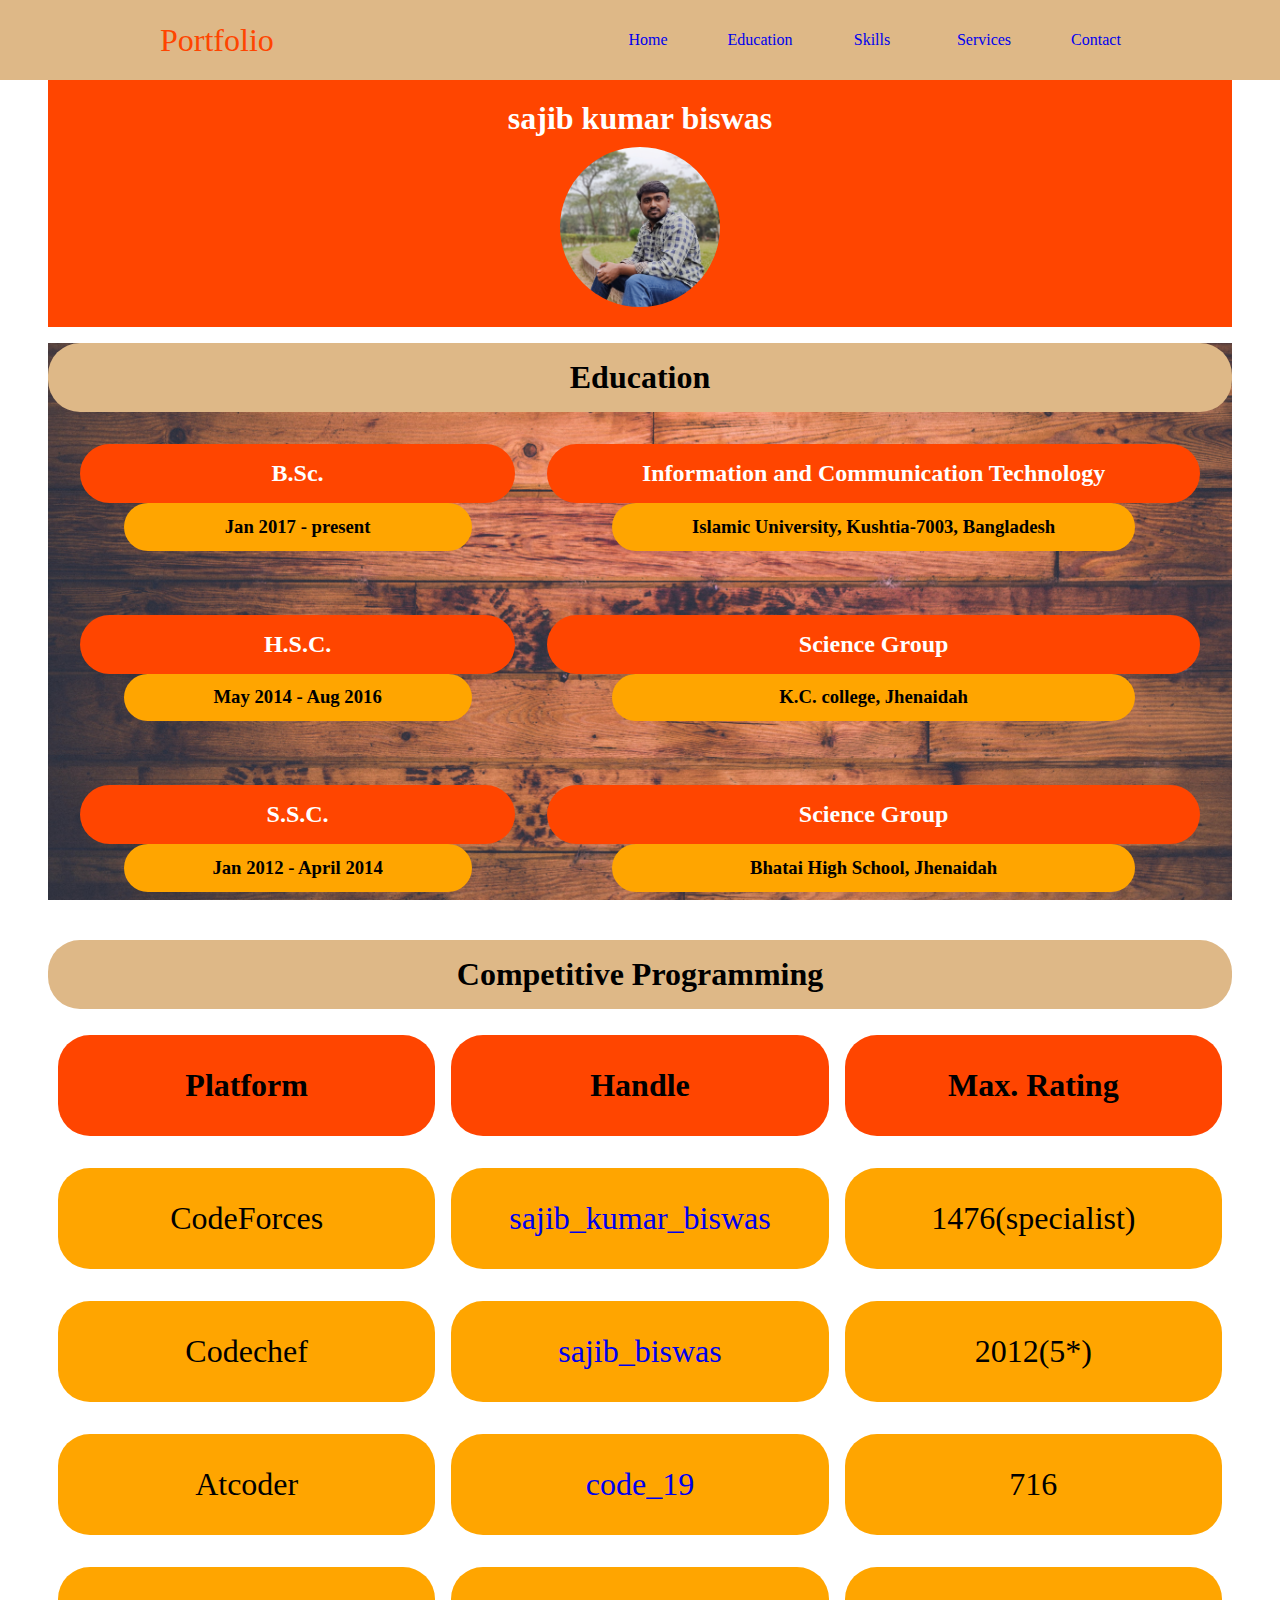
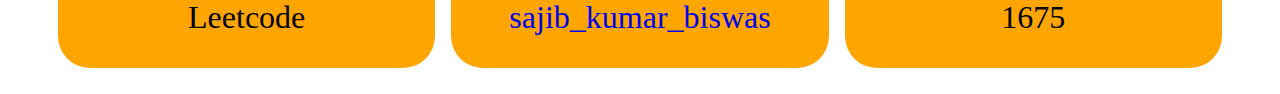
<file: assignment 10/index.html>
<!DOCTYPE html>
<html lang="en">

    <head>
        <meta charset="UTF-8">
        <meta http-equiv="X-UA-Compatible" content="IE=edge">
        <meta name="viewport" content="width=device-width, initial-scale=1.0">
        <link rel="stylesheet" href="style.css">
        <title>Portfolio</title>
    </head>

    <body>
        <nav>
            <div class="navbody">
                <a class="logo" href="#">Portfolio</a>
                <ul>
                    <li><a href="#home">Home</a></li>
                    <li><a href="#education">Education</a></li>
                    <li><a href="#skills">Skills</a></li>
                    <li><a href="#services">Services</a></li>
                    <li><a href="#contact">Contact</a></li>
                </ul>
            </div>
        </nav>
        <div class="container">
            <div class="imgaeContainer">
                <h1>sajib kumar biswas</h1>
                <img src="./images/sajib.jpg" alt="">
            </div>

            <div id="education">
                <h1>Education</h1>
                <div class="edu">
                    <div class="left">
                        <h2>
                            B.Sc.
                        </h2>
                        <h3>
                            Jan 2017 - present
                        </h3>
                    </div>
                    <div class="right">
                        <h2>Information and Communication Technology</h2>
                        <h3>Islamic University, Kushtia-7003, Bangladesh</h3>
                    </div>
                </div>
                 <div class="edu">
                    <div class="left">
                        <h2>
                            H.S.C.
                        </h2>
                        <h3>
                            May 2014 - Aug 2016
                        </h3>
                    </div>
                    <div class="right">
                        <h2>Science Group</h2>
                        <h3>K.C. college, Jhenaidah</h3>
                    </div>
                </div>
                 <div class="edu">
                    <div class="left">
                        <h2>
                            S.S.C.
                        </h2>
                        <h3>
                            Jan 2012 - April 2014
                        </h3>
                    </div>
                    <div class="right">
                        <h2>Science Group</h2>
                        <h3>Bhatai High School, Jhenaidah</h3>
                    </div>
                </div>
            </div>

            <div id="skills">
                <div class="expertise">
                    <h1>Competitive Programming</h1>
                    <table>
                        <tr>
                            <th>Platform</th>
                            <th>Handle</th>
                            <th>Max. Rating</th>
                        </tr>
                        <tr>
                            <td>CodeForces</td>
                            <td><a href="https://codeforces.com/profile/sajib_kumar_biswas" target="_blank">sajib_kumar_biswas</a></td>
                            <td>1476(specialist)</td>
                        </tr>
                        <tr>
                            <td>Codechef</td>
                            <td><a href="https://www.codechef.com/users/sajib_biswas" target="_blank">sajib_biswas</a></td>
                            <td>2012(5*)</td>
                        </tr>
                        <tr>
                            <td>Atcoder</td>
                            <td><a href="https://atcoder.jp/users/code_19" target="_blank">code_19</a></td>
                            <td>716</td>
                        </tr>
                        <tr>
                            <td>Leetcode</td>
                            <td><a href="https://leetcode.com/sajib_kumar_biswas/" target="_blank">sajib_kumar_biswas</a></td>
                            <td>1675</td>
                        </tr>
                    </table>
                </div>
            </div>
        </div>
        <div class="footer">

        </div>
    </body>

</html>
</file>
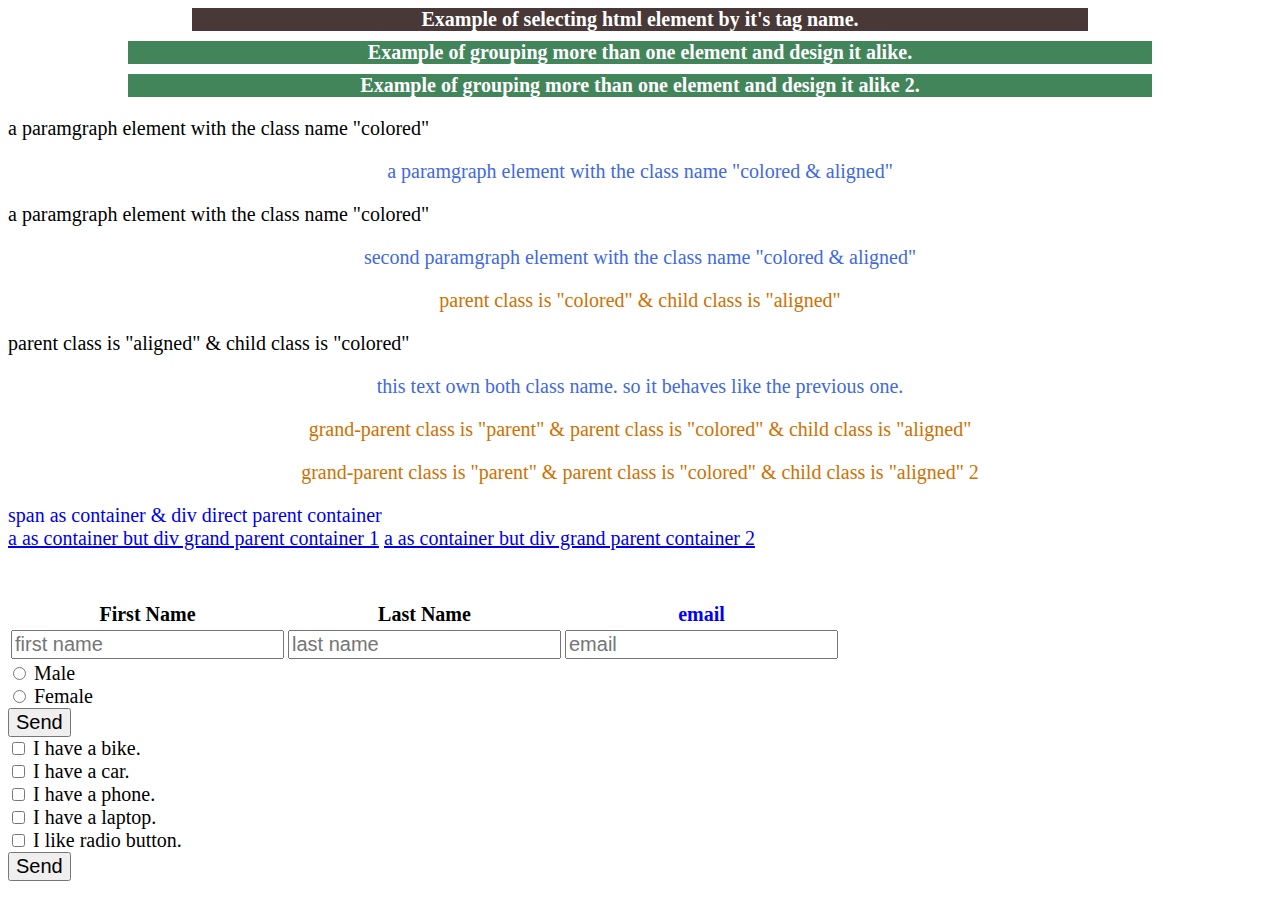
<file: assignment 4/index.html>
<!DOCTYPE html>
<html lang="en">
<head>
    <meta charset="UTF-8">
    <meta http-equiv="X-UA-Compatible" content="IE=edge">
    <meta name="viewport" content="width=device-width, initial-scale=1.0">
    <link rel="stylesheet" href="style.css">
    <title>CSS Selectors</title>
</head>
<body>
    <h1>Example of selecting html element by it's tag name.</h1>


    <h2 class="group1">Example of grouping more than one element and design it alike.</h2>
    <h3 id="group2">Example of grouping more than one element and design it alike 2.</h3>


    <p class="colored">a paramgraph element with the class name "colored"</p>
    <p class="colored aligned">a paramgraph element with the class name "colored & aligned"</p>
    <p class="colored">a paramgraph element with the class name "colored"</p>
    <p class="colored aligned">second paramgraph element with the class name "colored & aligned"</p>


    <div class="colored">
        <p class="aligned">parent class is "colored" & child class is "aligned"</p>
    </div>
    <div class="aligned">
        <p class="colored">parent class is "aligned" & child class is "colored"</p>
    </div>
    <div class="colored aligned">
        this text own both class name. so it behaves like the previous one.
    </div>
    <div class="parent">
        <div class="colored">
            <p class="aligned">grand-parent class is "parent" & parent class is "colored" & child class is "aligned"</p>
            <p class="aligned">grand-parent class is "parent" & parent class is "colored" & child class is "aligned" 2</p>
        </div>
    </div>


    <div>
        <a href="#">
            span as container & div direct parent container
        </a>
        <div>
            <span>
                <a href="#">a as container but div grand parent container 1</a>
            </span>
            <span>
                <a href="#">a as container but div grand parent container 2</a>
            </span>
        </div>
    </div>

    <table style="margin-top:50px;">
        <tr>
            <th>First Name</th>
            <th>Last Name</th>
            <th>email</th>
        </tr>
        <tr>
            <td>
                <input type="text" name="fname" placeholder="first name">
            </td>
            <td>
                <input type="text" name="lname" placeholder="last name">
            </td>
            <td>
                <input type="email" name="email" placeholder="email">
            </td>
        </tr>
    </table>

    <form>
        <input type="radio" name="gender" id="male" value="male">
        <label for="male">Male</label><br>
        <input type="radio" name="gender" id="female" value="female">
        <label for="female">Female</label><br>
        <input type="submit" value="Send">
    </form>

    <form>
        <input type="checkbox" name="bike" id="bike" value="true">
        <label for="bike">I have a bike.</label><br>
        <input type="checkbox" name="car" id="car" value="true">
        <label for="car">I have a car.</label><br>
        <input type="checkbox" name="phone" id="phone" value="true">
        <label for="phone">I have a phone.</label><br>
        <input type="checkbox" name="laptop" id="laptop" value="true">
        <label for="laptop">I have a laptop.</label><br>
        <input type="checkbox" name="nothing" id="nothing" value="true">
        <label for="nothing">I like radio button.</label><br>
        <input type="submit" value="Send">
    </form>
</body>
</html>
</file>
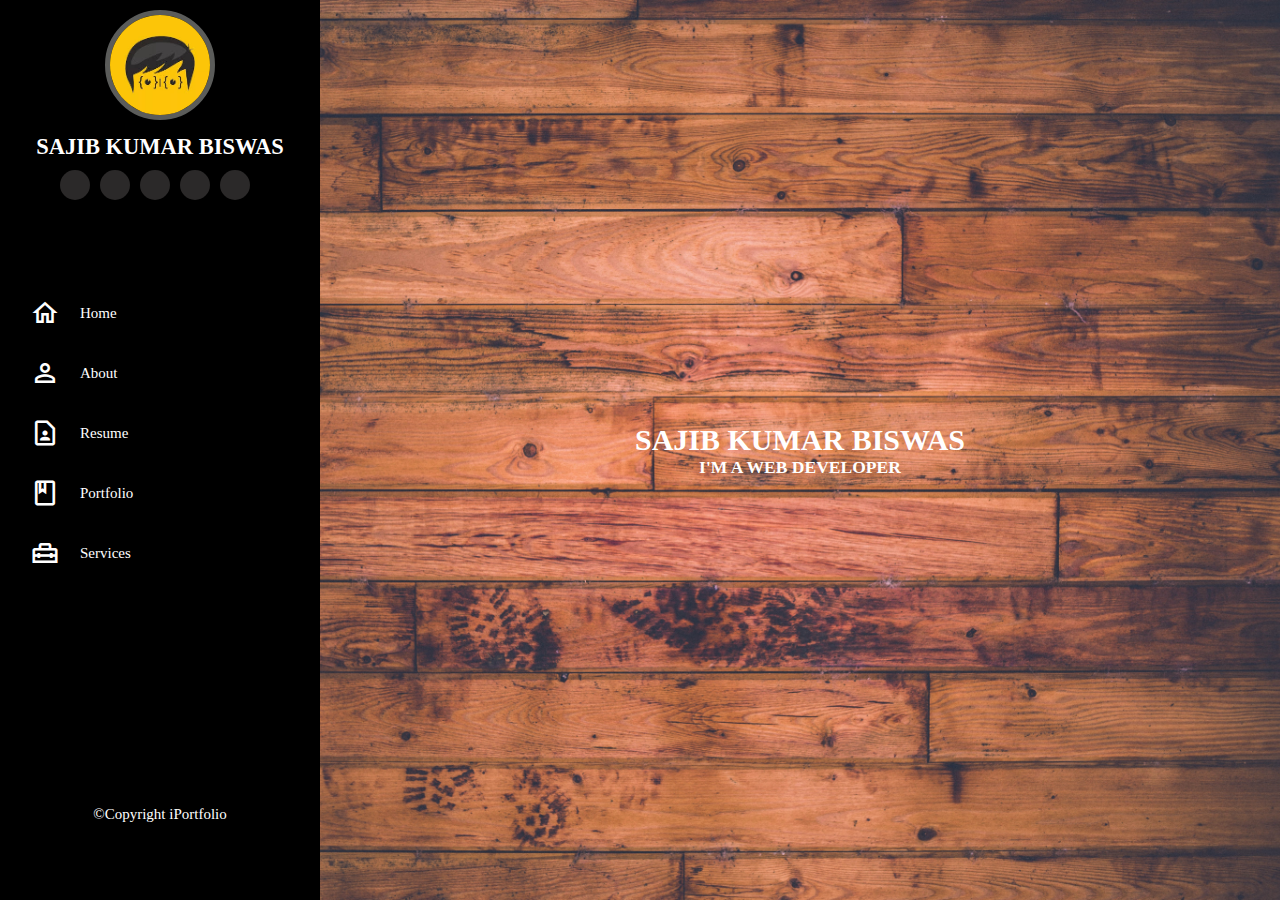
<file: assignment 9/index.html>
<!DOCTYPE html>
<html lang="en">
<head>
    <meta charset="UTF-8">
    <meta http-equiv="X-UA-Compatible" content="IE=edge">
    <meta name="viewport" content="width=device-width, initial-scale=1.0">
    <!-- font awesome cdn -->
    <link rel="stylesheet" href="https://cdnjs.cloudflare.com/ajax/libs/font-awesome/6.2.0/css/all.min.css" integrity="sha512-xh6O/CkQoPOWDdYTDqeRdPCVd1SpvCA9XXcUnZS2FmJNp1coAFzvtCN9BmamE+4aHK8yyUHUSCcJHgXloTyT2A==" crossorigin="anonymous" referrerpolicy="no-referrer" />
    <!-- google material icons -->
    <link href="https://fonts.googleapis.com/icon?family=Material+Icons+Outlined"
      rel="stylesheet">
    <link rel="stylesheet" href="style.css">
    <title>Portfolio Website</title>
</head>
<body>
    <div class="container">
        <div class="sidebar">
            <div class="sideTop">
                <a href="#main"><img src="./images/sajib.jpg" alt="" class="profileImg"></a>
                <h2>SAJIB KUMAR BISWAS</h2>
                <div class="socialContainer">
                    <i class="fa-brands fa-twitter"></i>
                    <i class="fa-brands fa-facebook"></i>
                    <i class="fa-brands fa-instagram"></i>
                    <i class="fa-brands fa-skype"></i>
                    <i class="fa-brands fa-linkedin-in"></i>
                </div>
            </div>
            <div class="sideMid">
                <a href="#home">
                    <span class="icon material-icons-outlined">home</span>
                    <span>Home</span>
                </a>
                <a href="#about">
                    <span class="icon material-icons-outlined">perm_identity</span>
                    <span>About</span>
                </a>
                <a href="#resume">
                    <span class="icon material-icons-outlined">contact_page</span>
                    <span>Resume</span>
                </a>
                <a href="#portfolio">
                    <span class="icon material-icons-outlined">book</span>
                    <span>Portfolio</span>
                </a>
                <a href="#services">
                    <span class="icon material-icons-outlined">  home_repair_service</span>
                    <span>Services</span>
                </a>
            </div>
            <div class="sideBottom">
                <p>&copy;Copyright iPortfolio</p>
            </div>
        </div>
        <div class="content">
            <div id="main">
                <h1>SAJIB KUMAR BISWAS</h1>
                <h3>I'M A WEB DEVELOPER</h3>
            </div>
            <div class="common" id="about">
                <h1>About</h1>
                <hr>
                <p>Lorem ipsum dolor sit amet consectetur adipisicing elit. Perferendis exercitationem voluptas architecto laborum dolor tempore aliquam fugiat eum, ut perspiciatis, veniam veritatis dolore quas saepe. Hic, aliquam repellat. Quas, veritatis?</p>
            </div>
            <div class="common" id="resume">
                <h1>Resume</h1>
                <hr>
                <p>Lorem ipsum dolor sit amet consectetur adipisicing elit. Perferendis exercitationem voluptas architecto laborum dolor tempore aliquam fugiat eum, ut perspiciatis, veniam veritatis dolore quas saepe. Hic, aliquam repellat. Quas, veritatis?</p>
            </div>
            <div class="common"  id="portfolio">
                <h1>Portfolio</h1>
                <hr>
                <p>Lorem ipsum dolor sit amet consectetur adipisicing elit. Perferendis exercitationem voluptas architecto laborum dolor tempore aliquam fugiat eum, ut perspiciatis, veniam veritatis dolore quas saepe. Hic, aliquam repellat. Quas, veritatis?</p>
            </div>
            <div class="common"  id="services">
                <h1>Services</h1>
                <hr>
                <p>Lorem ipsum dolor sit amet consectetur adipisicing elit. Perferendis exercitationem voluptas architecto laborum dolor tempore aliquam fugiat eum, ut perspiciatis, veniam veritatis dolore quas saepe. Hic, aliquam repellat. Quas, veritatis?</p>
                <div class="worksContainer">
                    <div class="work">
                        <img src="./images/hero_background3.jpg" alt="">
                        <div class="details">
                            <h2>service title</h2>
                            <p>Lorem ipsum dolor sit amet consectetur adipisicing elit. Mollitia debitis earum optio laudantium sint inventore.</p>
                        </div>
                    </div>
                    <div class="work">
                        <img src="./images/hero_background3.jpg" alt="">
                        <div class="details">
                            <h2>service title</h2>
                            <p>Lorem ipsum dolor sit amet consectetur adipisicing elit. Mollitia debitis earum optio laudantium sint inventore.</p>
                        </div>
                    </div>
                    <div class="work">
                        <img src="./images/hero_background3.jpg" alt="">
                        <div class="details">
                            <h2>service title</h2>
                            <p>Lorem ipsum dolor sit amet consectetur adipisicing elit. Mollitia debitis earum optio laudantium sint inventore.</p>
                        </div>
                    </div>
                    <div class="work">
                        <img src="./images/hero_background3.jpg" alt="">
                        <div class="details">
                            <h2>service title</h2>
                            <p>Lorem ipsum dolor sit amet consectetur adipisicing elit. Mollitia debitis earum optio laudantium sint inventore.</p>
                        </div>
                    </div>
                    <div class="work">
                        <img src="./images/hero_background3.jpg" alt="">
                        <div class="details">
                            <h2>service title</h2>
                            <p>Lorem ipsum dolor sit amet consectetur adipisicing elit. Mollitia debitis earum optio laudantium sint inventore.</p>
                        </div>
                    </div>
                    <div class="work">
                        <img src="./images/hero_background3.jpg" alt="">
                        <div class="details">
                            <h2>service title</h2>
                            <p>Lorem ipsum dolor sit amet consectetur adipisicing elit. Mollitia debitis earum optio laudantium sint inventore.</p>
                        </div>
                    </div>
                </div>
            </div>
        </div>
    </div>
</body>
</html>
</file>
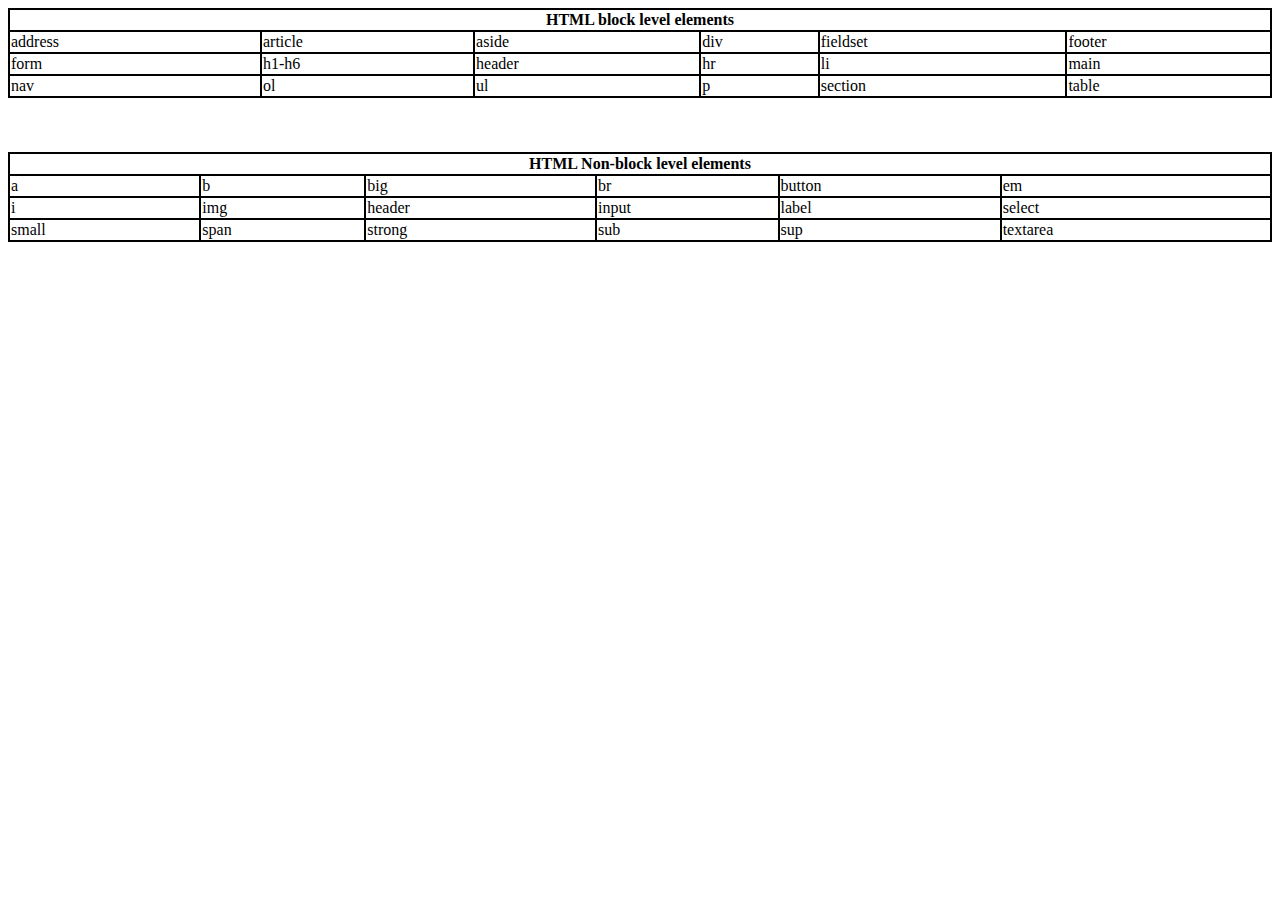
<file: assignment 2/block-Nonblock.html>
<!DOCTYPE html>
<html lang="en">
<head>
    <meta charset="UTF-8">
    <title>Block-Nonblock elements</title>
    <style>
        table,th,td{
            border: 2px solid black;
            border-collapse: collapse;
        }
    </style>
</head>
<body>
    <table width="100%">
        <tr>
            <th colspan="6">HTML block level elements</th>
        </tr>
        <tr>
            <td>address</td>
            <td>article</td>
            <td>aside</td>
            <td>div</td>
            <td>fieldset</td>
            <td>footer</td>
        </tr>
        <tr>
            <td>form</td>
            <td>h1-h6</td>
            <td>header</td>
            <td>hr</td>
            <td>li</td>
            <td>main</td>
        </tr>
        <tr>
            <td>nav</td>
            <td>ol</td>
            <td>ul</td>
            <td>p</td>
            <td>section</td>
            <td>table</td>
        </tr>

    </table>
    <br>
    <br>
    <br>
    <table width="100%">
        <tr>
            <th colspan="6">HTML Non-block level elements</th>
        </tr>
        <tr>
            <td>a</td>
            <td>b</td>
            <td>big</td>
            <td>br</td>
            <td>button</td>
            <td>em</td>
        </tr>
        <tr>
            <td>i</td>
            <td>img</td>
            <td>header</td>
            <td>input</td>
            <td>label</td>
            <td>select</td>
        </tr>
        <tr>
            <td>small</td>
            <td>span</td>
            <td>strong</td>
            <td>sub</td>
            <td>sup</td>
            <td>textarea</td>
        </tr>
    </table>
</body>
</html>
</file>
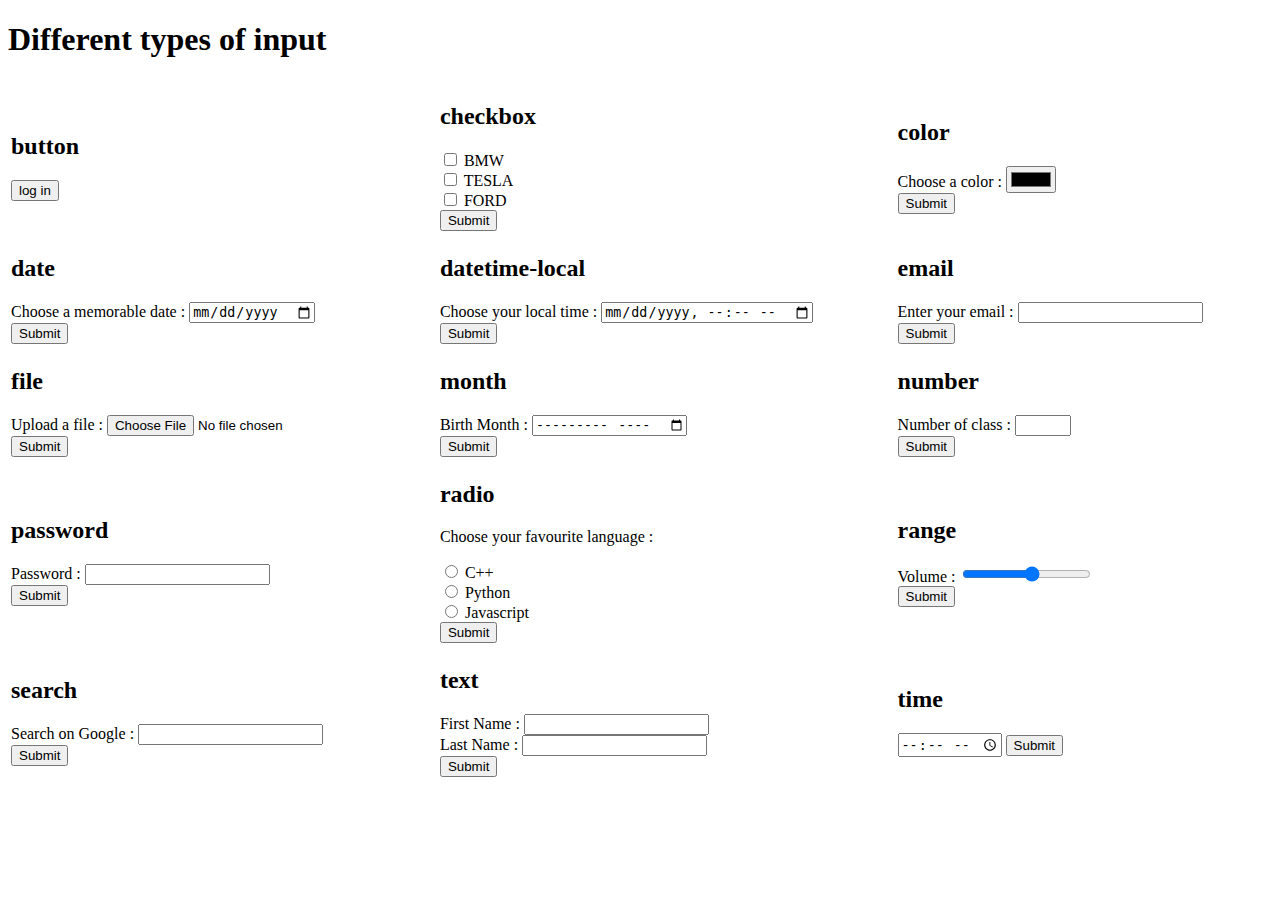
<file: assignment 2/input.html>
<!DOCTYPE html>
<html lang="en">

    <head>
        <meta charset="UTF-8">
        <title>input tag practice</title>
        <style>
            
        </style>
    </head>

    <body>
        <h1>Different types of input</h1>


        <table width="100%">
            <tr>
                <td>
                    <h2>button</h2>
                    <form>
                        <input type="button" value="log in">
                    </form>
                </td>
                <td>
                    <h2>checkbox</h2>
                    <form>
                        <input id="car1" type="checkbox" name="car1" value="BMW">
                        <label for="car1">BMW</label><br>
                        <input id="car2" type="checkbox" name="car2" value="TESLA">
                        <label for="car2">TESLA</label><br>
                        <input id="car3" type="checkbox" name="car3" value="FORD">
                        <label for="car3">FORD</label><br>
                        <input type="submit" value="Submit">
                    </form>
                </td>
                <td>
                    <h2>color</h2>
                    <form>
                        <label for="color">Choose a color : </label>
                        <input id="color" type="color" name="favColor"><br>
                        <input type="submit" value="Submit">
                    </form>
                </td>
            </tr>
            <tr>
                <td>
                    <h2>date</h2>
                    <form>
                        <label for="day">Choose a memorable date : </label>
                        <input type="date" name="memorableDay" id="day"><br>
                        <input type="submit" value="Submit">
                    </form>
                </td>
                <td>
                    <h2>datetime-local</h2>
                    <form>
                        <label for="localDate">Choose your local time : </label>
                        <input type="datetime-local" name="now" id="localDate"><br>
                        <input type="submit" value="Submit">
                    </form>
                </td>
                <td>
                    <h2>email</h2>
                    <form>
                        <label for="email">Enter your email : </label>
                        <input type="email" name="mailId" id="email"><br>
                        <input type="submit" value="Submit">
                    </form>
                </td>
            </tr>
            <tr>
                <td>
                    <h2>file</h2>
                    <form>
                        <label for="myFile">Upload a file : </label>
                        <input type="file" name="resume" id="myFile"><br>
                        <input type="submit" value="Submit">
                    </form>
                </td>
                <td>
                    <h2>month</h2>
                    <form>
                        <label for="month">Birth Month : </label>
                        <input type="month" name="bmonth" id="month"><br>
                        <input type="submit" value="Submit">
                    </form>
                </td>
                <td>
                    <h2>number</h2>
                    <form>
                        <label for="nclass">Number of class : </label>
                        <input type="number" name="nclass" id="nclass" min="2" max="10"><br>
                        <input type="submit" value="Submit">
                    </form>
                </td>
            </tr>
            <tr>
                <td>
                    <h2>password</h2>
                    <form>
                        <label for="pwd">Password : </label>
                        <input type="password" name="password" id="pwd"><br>
                        <input type="submit" value="Submit">
                    </form>
                </td>
                <td>
                    <h2>radio</h2>
                    <form>
                        <p>Choose your favourite language : </p>
                        <input type="radio" name="favLanguage" id="C++" value="C++">
                        <label for="C++">C++</label><br>
                        <input type="radio" name="favLanguage" id="Python" value="python">
                        <label for="python">Python</label><br>
                        <input type="radio" name="favLanguage" id="javascript" value="javascript">
                        <label for="javascript">Javascript</label><br>
                        <input type="submit" value="Submit">
                    </form>
                </td>
                <td>
                    <h2>range</h2>
                    <form>
                        <label for="volume">Volume : </label>
                        <input type="range" name="volume" id="volume" min="1" max="10"><br>
                        <input type="submit" value="Submit">
                    </form>
                </td>
            </tr>
            <tr>
                <td>
                    <h2>search</h2>
                    <form>
                        <label for="search">Search on Google : </label>
                        <input type="search" name="gsearch" id="search"><br>
                        <input type="submit" value="Submit">
                    </form>
                </td>
                <td>
                    <h2>text</h2>
                    <form>
                        <label for="fname">First Name : </label>
                        <input type="text" name="fname" id="fname"><br>
                        <label for="lname">Last Name : </label>
                        <input type="text" name="lname" id="lname"><br>
                        <input type="submit" value="Submit">
                    </form>
                </td>
                <td>
                    <h2>time</h2>
                    <form>
                        <label for="time"></label>
                        <input type="time" name="appName" id="time">
                        <input type="submit" value="Submit">
                    </form>
                </td>
            </tr>
        </table>
    </body>

</html>
</file>
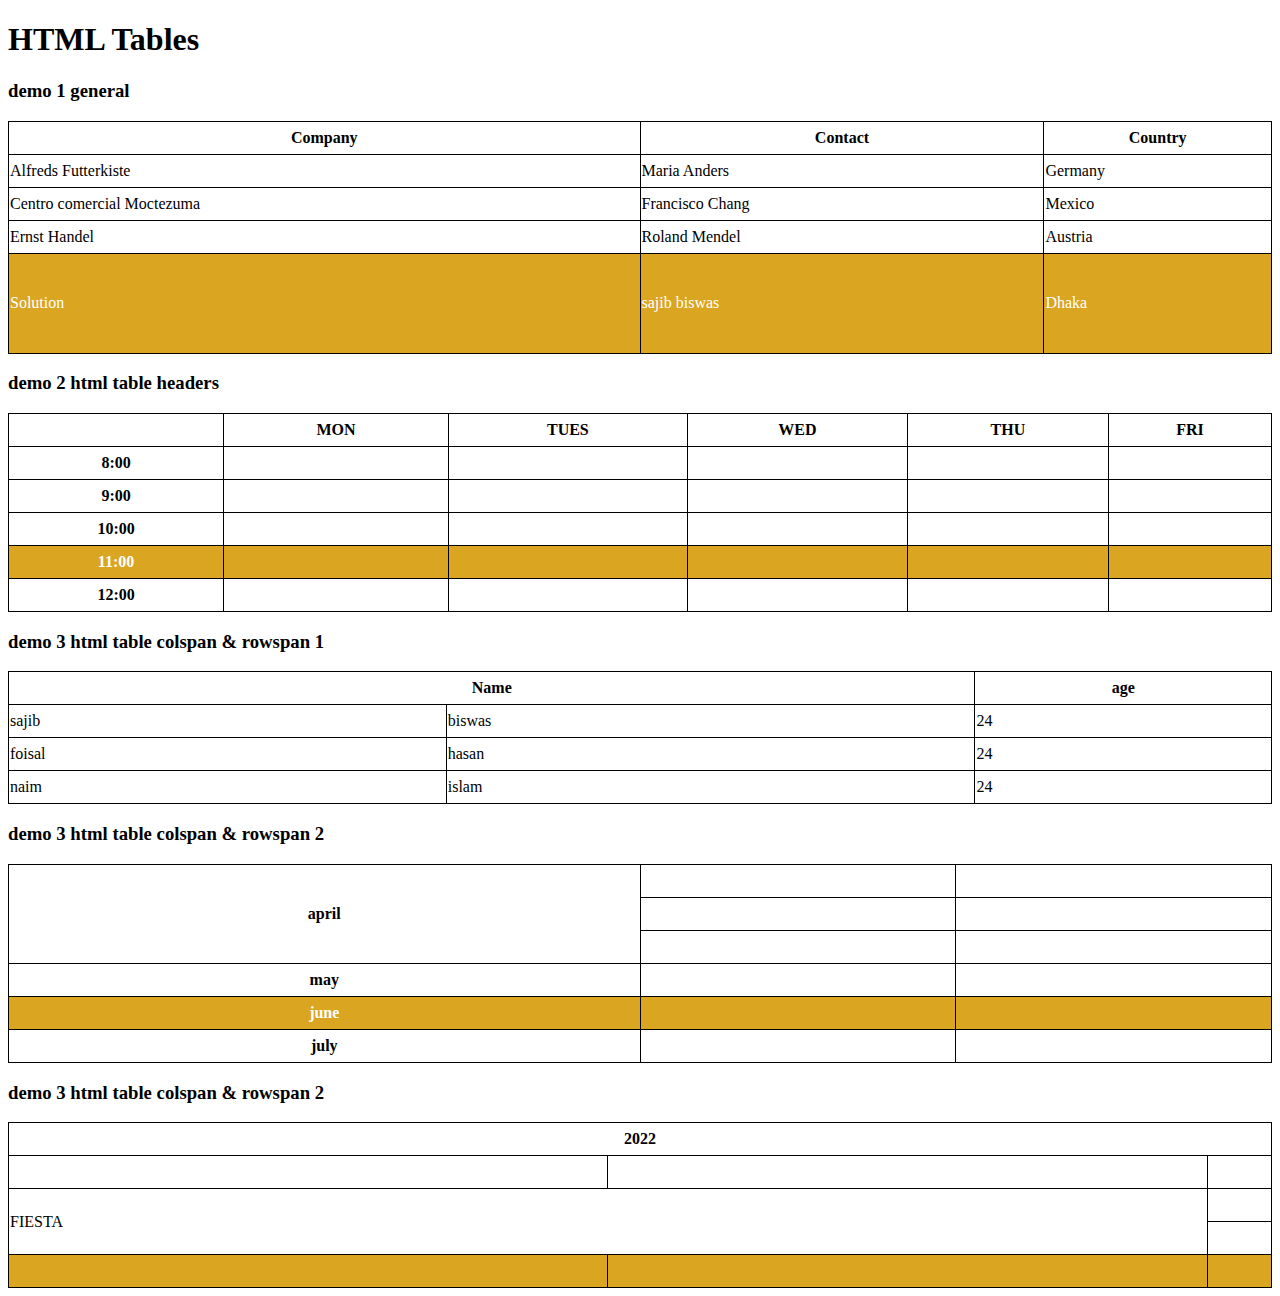
<file: assignment 2/table.html>
<!DOCTYPE html>
<html lang="en">
<head>
    <meta charset="UTF-8">
    <title>table practice</title>
    <style>
        table,td,th {
            border: 1px solid black;
            border-collapse: collapse;
        }

        tr:nth-child(5) {
            background-color: goldenrod;
            color: white;
        }
        td,th{
            height: 30px;
        }
    </style>
</head>
<body>
    <h1>HTML Tables</h1>
    <h3>demo 1 general</h3>
    <table width="100%">
        <tr>
            <th width="50%">Company</th>
            <th>Contact</th>
            <th>Country</th>
        </tr>
        <tr>
            <td>Alfreds Futterkiste</td>
            <td>Maria Anders</td>
            <td>Germany</td>
        </tr>
        <tr>
            <td>Centro comercial Moctezuma</td>
            <td>Francisco Chang</td>
            <td>Mexico</td>
        </tr>
        <tr>
            <td>Ernst Handel</td>
            <td>Roland Mendel</td>
            <td>Austria</td>
        </tr>
        <tr height="100px">
            <td>Solution</td>
            <td>sajib biswas</td>
            <td>Dhaka</td>
        </tr>
    </table>


    <h3>demo 2 html table headers</h3>
    <table width="100%">
        <tr>
            <th></th>
            <th>MON</th>
            <th>TUES</th>
            <th>WED</th>
            <th>THU</th>
            <th>FRI</th>
        </tr>
        <tr>
            <th>8:00</th>
            <td></td>
            <td></td>
            <td></td>
            <td></td>
            <td></td>
        </tr>
        <tr>
            <th>9:00</th>
            <td></td>
            <td></td>
            <td></td>
            <td></td>
            <td></td>
        </tr>
        <tr>
            <th>10:00</th>
            <td></td>
            <td></td>
            <td></td>
            <td></td>
            <td></td>
        </tr>
        <tr>
            <th>11:00</th>
            <td></td>
            <td></td>
            <td></td>
            <td></td>
            <td></td>
        </tr>
        <tr>
            <th>12:00</th>
            <td></td>
            <td></td>
            <td></td>
            <td></td>
            <td></td>
        </tr>
    </table>

    <h3>demo 3 html table colspan & rowspan 1</h3>
    <table width="100%">
        <tr>
            <th colspan="2">Name</th>
            <th>age</th>
        </tr>
        <tr>
            <td>sajib</td>
            <td>biswas</td>
            <td>24</td>
        </tr>
        <tr>
            <td>foisal</td>
            <td>hasan</td>
            <td>24</td>
        </tr>
        <tr>
            <td>naim</td>
            <td>islam</td>
            <td>24</td>
        </tr>
    </table>


    <h3>demo 3 html table colspan & rowspan 2</h3>
    <table width="100%">
        <tr>
            <th width="50%" rowspan="3">april</th>
            <td></td>
            <td></td>
        </tr>
        <tr>
            <td></td>
            <td></td>
        </tr>
        <tr>
            <td></td>
            <td></td>
        </tr>
        <tr>
            <th>may</th>
            <td></td>
            <td></td>
        </tr>
        <tr>
            <th>june</th>
            <td></td>
            <td></td>
        </tr>
        <tr>
            <th>july</th>
            <td></td>
            <td></td>
        </tr>
    </table>

    <h3>demo 3 html table colspan & rowspan 2</h3>
    <table width="100%">
        <tr>
            <th colspan="3">2022</th>
        </tr>
        <tr>
            <td></td>
            <td></td>
            <td></td>
        </tr>
        <tr>
            <td rowspan="2" colspan="2">FIESTA</td>
            <td></td>
        </tr>
        <tr>
            <td></td>
        </tr>
        <tr>
            <td></td>
            <td></td>
            <td></td>
        </tr>
    </table>
</body>
</html>
</file>
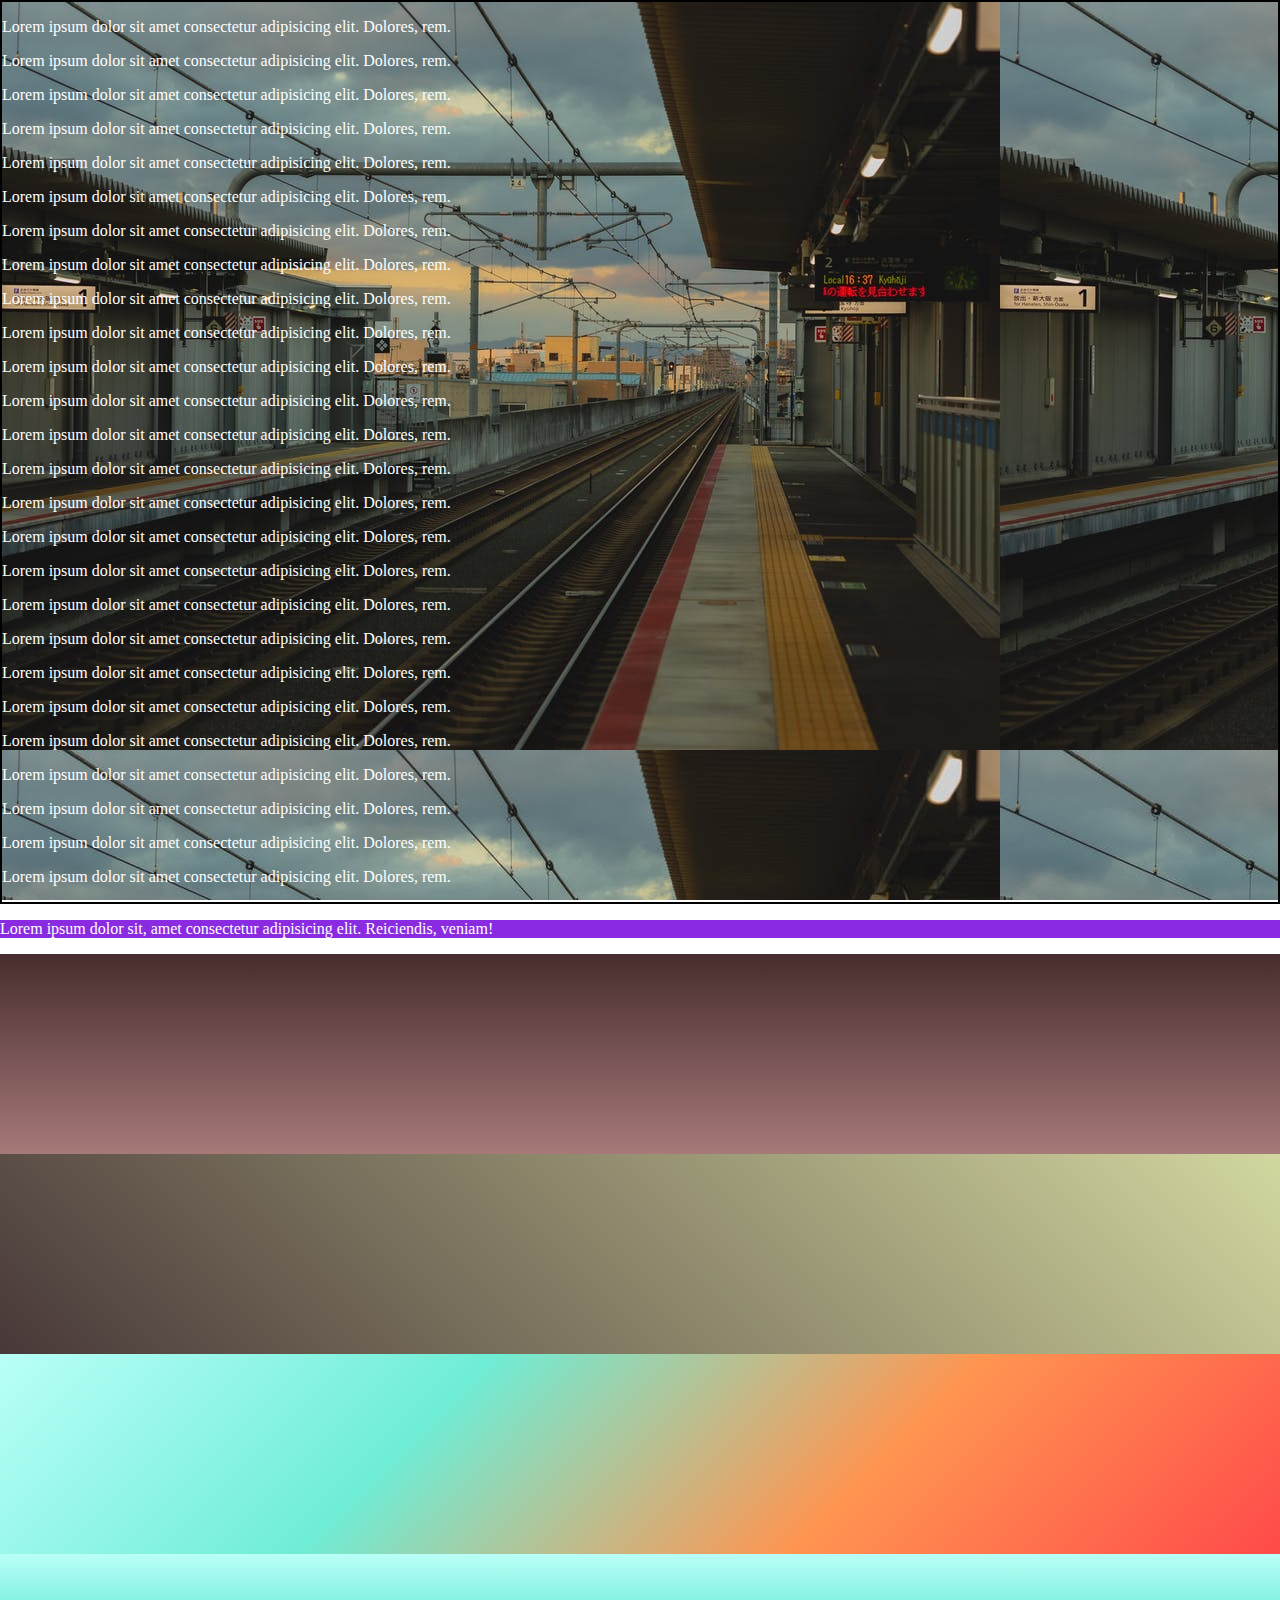
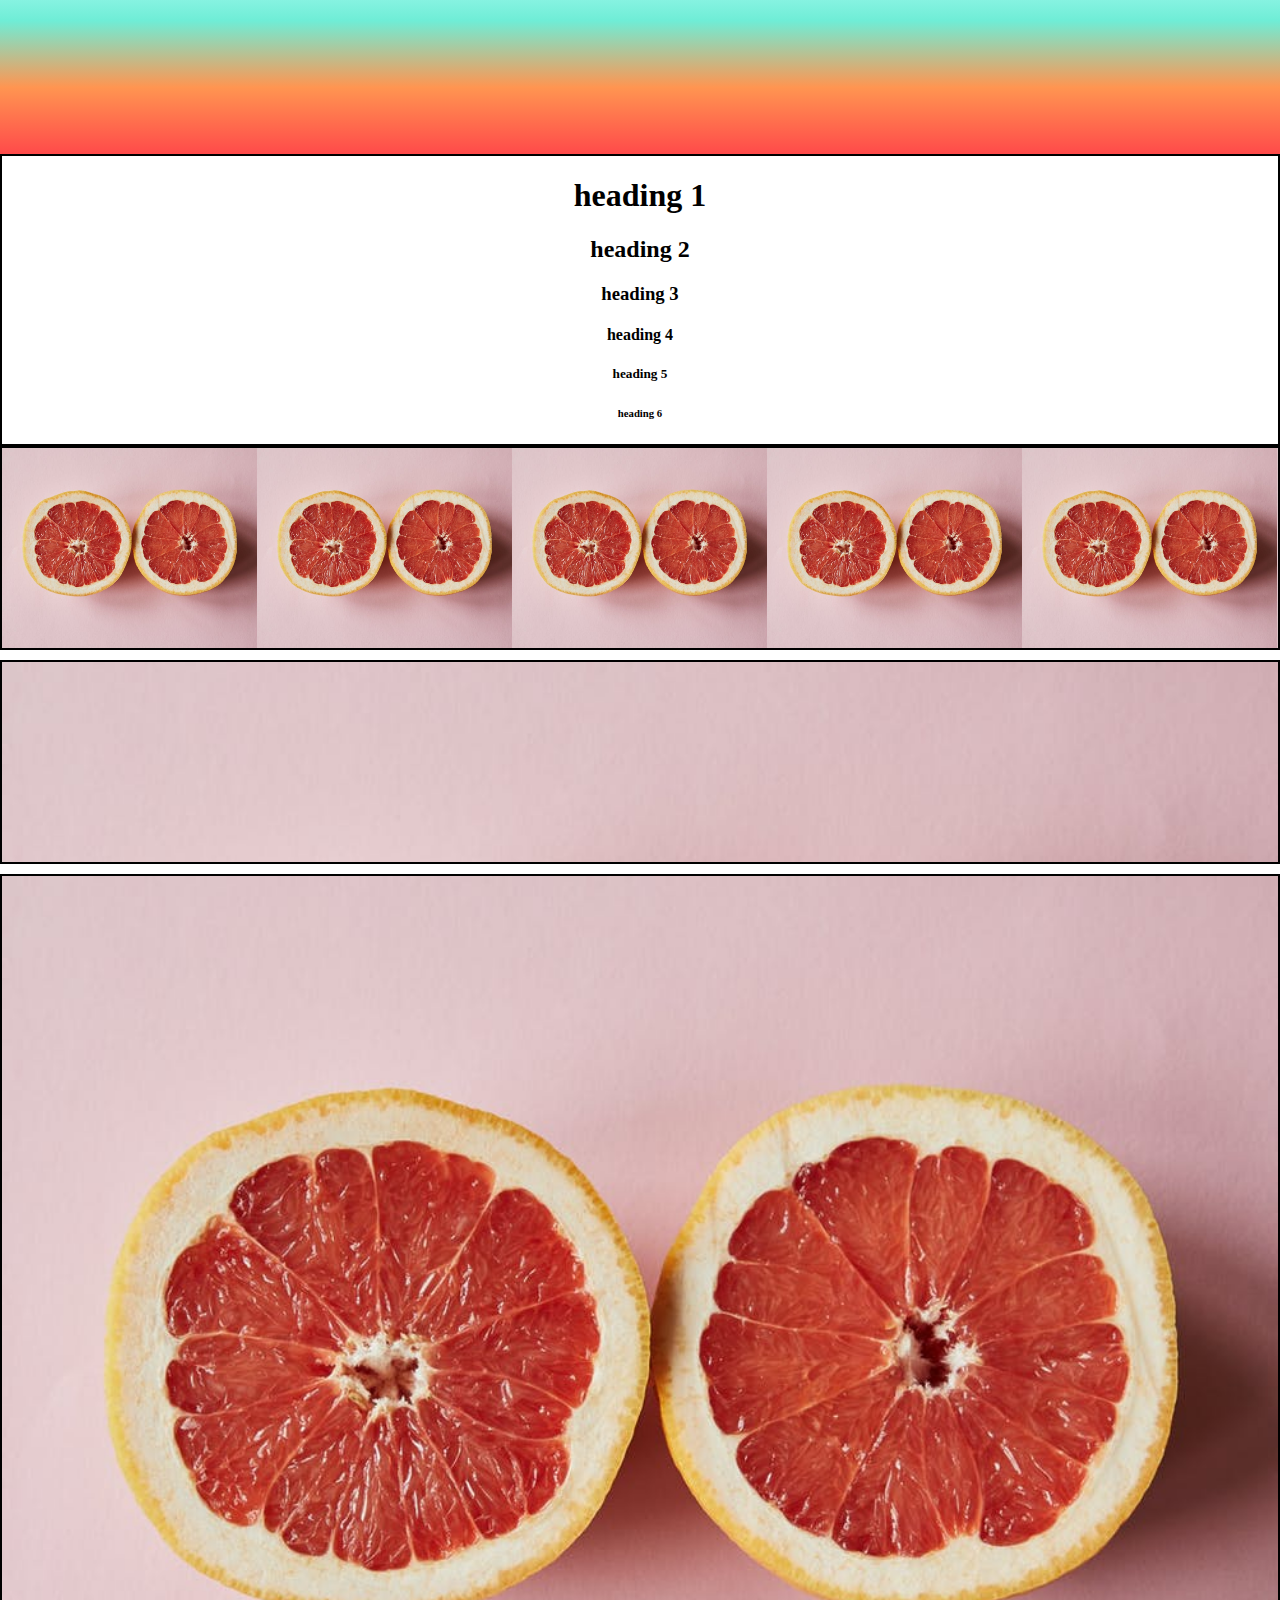
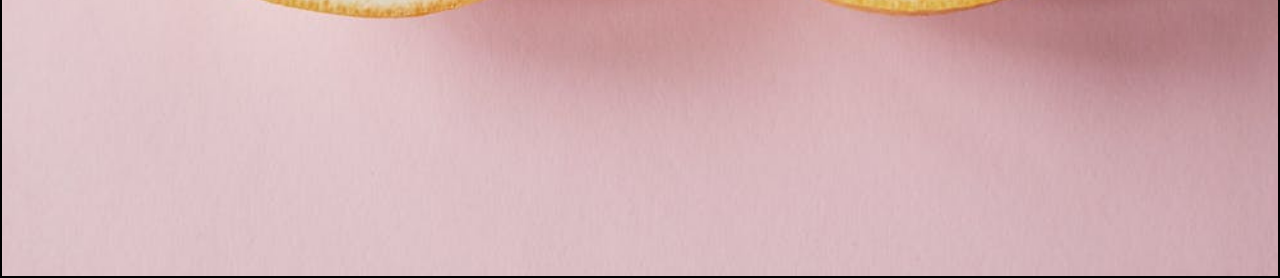
<file: assignment 5/background.html>
<!DOCTYPE html>
<html lang="en">
<head>
    <meta charset="UTF-8">
    <meta http-equiv="X-UA-Compatible" content="IE=edge">
    <meta name="viewport" content="width=device-width, initial-scale=1.0">
    <link rel="stylesheet" href="style.css">
    <title>Backgrounds</title>
</head>
<body>
    <div class="backAttachment">
        <!-- <img class="backAttachImg" src="./images/1.jpeg" alt=""> -->
        <p>Lorem ipsum dolor sit amet consectetur adipisicing elit. Dolores, rem.</p>
        <p>Lorem ipsum dolor sit amet consectetur adipisicing elit. Dolores, rem.</p>
        <p>Lorem ipsum dolor sit amet consectetur adipisicing elit. Dolores, rem.</p>
        <p>Lorem ipsum dolor sit amet consectetur adipisicing elit. Dolores, rem.</p>
        <p>Lorem ipsum dolor sit amet consectetur adipisicing elit. Dolores, rem.</p>
        <p>Lorem ipsum dolor sit amet consectetur adipisicing elit. Dolores, rem.</p>
        <p>Lorem ipsum dolor sit amet consectetur adipisicing elit. Dolores, rem.</p>
        <p>Lorem ipsum dolor sit amet consectetur adipisicing elit. Dolores, rem.</p>
        <p>Lorem ipsum dolor sit amet consectetur adipisicing elit. Dolores, rem.</p>
        <p>Lorem ipsum dolor sit amet consectetur adipisicing elit. Dolores, rem.</p>
        <p>Lorem ipsum dolor sit amet consectetur adipisicing elit. Dolores, rem.</p>
        <p>Lorem ipsum dolor sit amet consectetur adipisicing elit. Dolores, rem.</p>
        <p>Lorem ipsum dolor sit amet consectetur adipisicing elit. Dolores, rem.</p>
        <p>Lorem ipsum dolor sit amet consectetur adipisicing elit. Dolores, rem.</p>
        <p>Lorem ipsum dolor sit amet consectetur adipisicing elit. Dolores, rem.</p>
        <p>Lorem ipsum dolor sit amet consectetur adipisicing elit. Dolores, rem.</p>
        <p>Lorem ipsum dolor sit amet consectetur adipisicing elit. Dolores, rem.</p>
        <p>Lorem ipsum dolor sit amet consectetur adipisicing elit. Dolores, rem.</p>
        <p>Lorem ipsum dolor sit amet consectetur adipisicing elit. Dolores, rem.</p>
        <p>Lorem ipsum dolor sit amet consectetur adipisicing elit. Dolores, rem.</p>
        <p>Lorem ipsum dolor sit amet consectetur adipisicing elit. Dolores, rem.</p>
        <p>Lorem ipsum dolor sit amet consectetur adipisicing elit. Dolores, rem.</p>
        <p>Lorem ipsum dolor sit amet consectetur adipisicing elit. Dolores, rem.</p>
        <p>Lorem ipsum dolor sit amet consectetur adipisicing elit. Dolores, rem.</p>
        <p>Lorem ipsum dolor sit amet consectetur adipisicing elit. Dolores, rem.</p>
        <p>Lorem ipsum dolor sit amet consectetur adipisicing elit. Dolores, rem.</p>
    </div>

    <div class="backColor">
        <p>Lorem ipsum dolor sit, amet consectetur adipisicing elit. Reiciendis, veniam!</p>
    </div>

    <div class="linearGradient grad1"></div>
    <div class="linearGradient grad2"></div>
    <div class="linearGradient grad3"></div>
    <div class="linearGradient grad4"></div>


    <div class="backPosition">
        <h1>heading 1</h1>
        <h2>heading 2</h2>
        <h3>heading 3</h3>
        <h4>heading 4</h4>
        <h5>heading 5</h5>
        <h6>heading 6</h6>
    </div>


    <div class="backSizeContain">

    </div>

    <div class="backSizeCover">

    </div>

    <div class="backSizeCover2">
        
    </div>
</body>
</html>
</file>
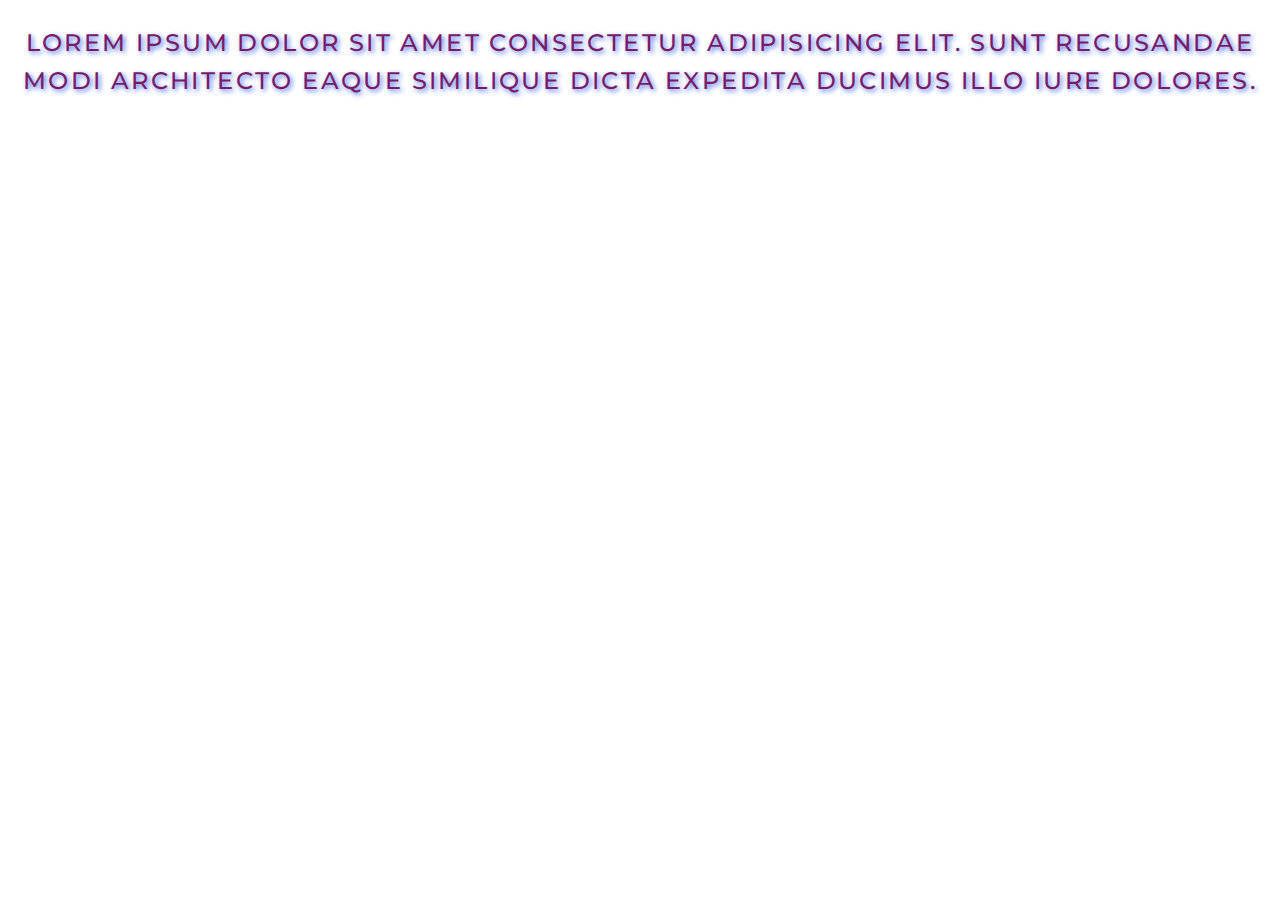
<file: assignment 5/typography.html>
<!DOCTYPE html>
<html lang="en">
<head>
    <meta charset="UTF-8">
    <meta http-equiv="X-UA-Compatible" content="IE=edge">
    <meta name="viewport" content="width=device-width, initial-scale=1.0">
    <!-- google montserrat font -->
    <link rel="preconnect" href="https://fonts.googleapis.com">
    <link rel="preconnect" href="https://fonts.gstatic.com" crossorigin>
    <link href="https://fonts.googleapis.com/css2?family=Montserrat:wght@300;400;500;600;700;800&display=swap" rel="stylesheet">
    <!-- my stylesheet -->
    <link rel="stylesheet" href="style1.css">
    <title>Typography</title>
</head>
<body>
    <div class="text">
        <p>Lorem ipsum dolor sit amet consectetur adipisicing elit. Sunt recusandae modi architecto eaque similique dicta expedita ducimus illo iure dolores.</p>
    </div>
</body>
</html>
</file>
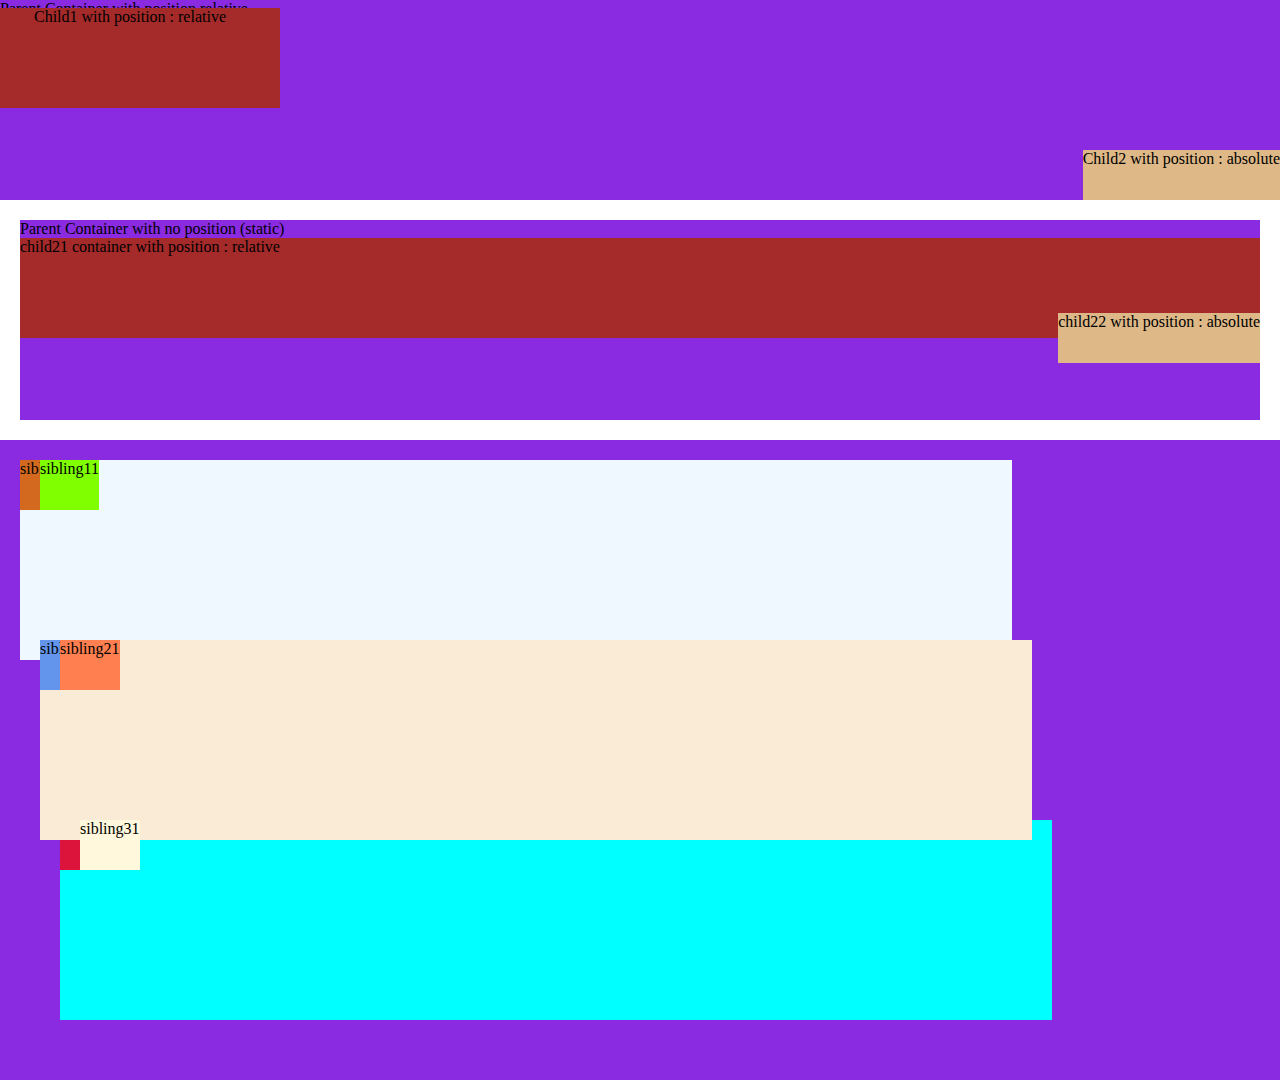
<file: assignment 6/positioning.html>
<!DOCTYPE html>
<html lang="en">
<head>
    <meta charset="UTF-8">
    <meta http-equiv="X-UA-Compatible" content="IE=edge">
    <meta name="viewport" content="width=device-width, initial-scale=1.0">
    <link rel="stylesheet" href="style.css">
    <title>Positioning</title>
</head>
<body>
    <div class="parent1">
        Parent Container with position relative
        <div class="child1">
            Child1 with position : relative
        </div>

        <div class="child2">
            Child2 with position : absolute
        </div>
    </div>

    <div class="parent2">
        Parent Container with no position (static)
        <div class="child21">
            child21 container with position : relative
            <div class="child22">
                child22 with position : absolute
            </div>
        </div>
    </div>

    <div class="parent3">
        <div class="sibling1">
            <div class="sibling11">
                sibling11
            </div>
            <div class="sibling12">
                sibling12
            </div>
        </div>
        <div class="sibling2">
            <div class="sibling21">
                sibling21
            </div>
            <div class="sibling22">
                sibling22
            </div>
        </div>
        <div class="sibling3">
            <div class="sibling31">
                sibling31
            </div>
            <div class="sibling32">
                sibling32
            </div>
        </div>
    </div>
</body>
</html>
</file>
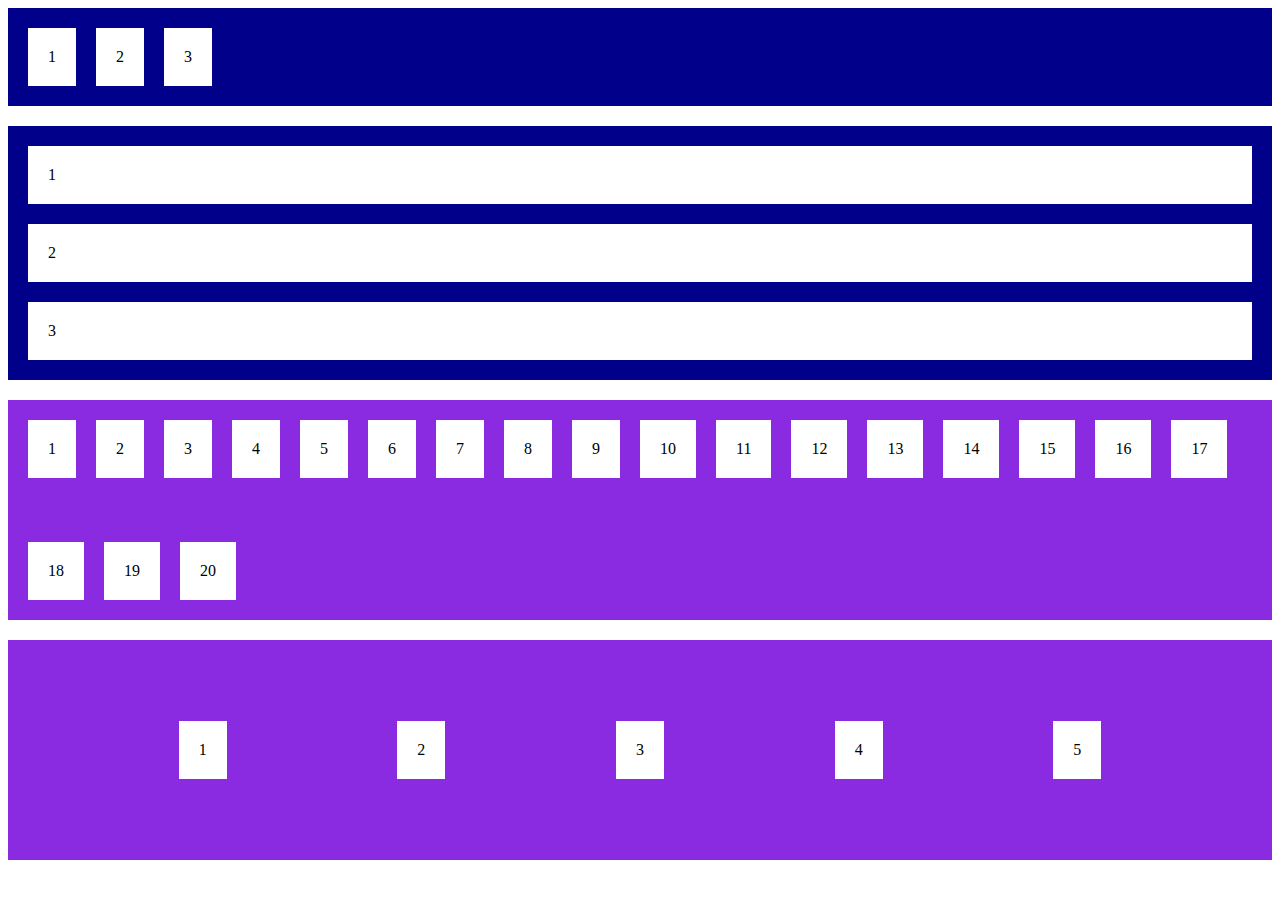
<file: assignment 7/flexbox1.html>
<!DOCTYPE html>
<html lang="en">
<head>
    <meta charset="UTF-8">
    <meta http-equiv="X-UA-Compatible" content="IE=edge">
    <meta name="viewport" content="width=device-width, initial-scale=1.0">
    <link rel="stylesheet" href="style1.css">
    <title>Flexbox 1</title>
</head>
<body>
    <!-- default flex direction value is "row" -->
    <div class="flex-container">
        <div>1</div>
        <div>2</div>
        <div>3</div>
    </div>

    <div class="flex-container1">
        <div>1</div>
        <div>2</div>
        <div>3</div>
    </div>


    <div class="container1">
        <div>1</div>
        <div>2</div>
        <div>3</div>
        <div>4</div>
        <div>5</div>
        <div>6</div>
        <div>7</div>
        <div>8</div>
        <div>9</div>
        <div>10</div>
        <div>11</div>
        <div>12</div>
        <div>13</div>
        <div>14</div>
        <div>15</div>
        <div>16</div>
        <div>17</div>
        <div>18</div>
        <div>19</div>
        <div>20</div>
    </div>

    <div class="container2">
        <div>1</div>
        <div>2</div>                    
        <div>3</div>
        <div>4</div>
        <div>5</div>
    </div>
</body>
</html>
</file>
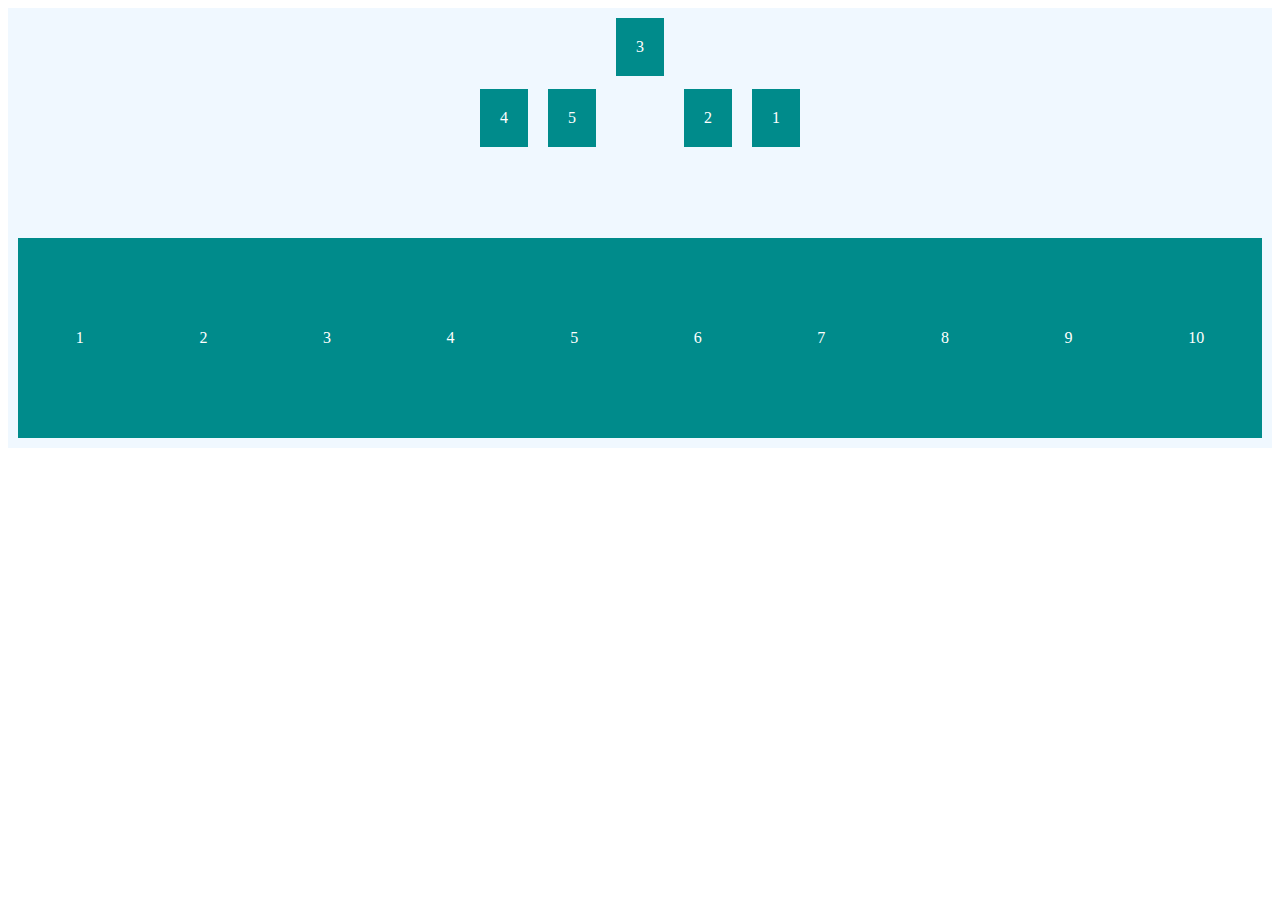
<file: assignment 7/flexboxItems.html>
<!DOCTYPE html>
<html lang="en">
<head>
    <meta charset="UTF-8">
    <meta http-equiv="X-UA-Compatible" content="IE=edge">
    <meta name="viewport" content="width=device-width, initial-scale=1.0">
    <link rel="stylesheet" href="styleFlexboxItems.css">
    <title>Flexbox items property</title>
</head>
<body>
    <!-- flex items order -->
    <div class="container1">
        <div style="order: 5" class="div">1</div>
        <div style="order: 4" class="div">2</div>
        <div style="order: 3" class="div11">3</div>
        <div style="order: 1" class="div">4</div>
        <div style="order: 2" class="div">5</div>
    </div>

    <!-- flex shrink -->
    <div class="container2">
        <div>1</div>
        <div>2</div>
        <div>3</div>
        <div>4</div>
        <div>5</div>
        <div>6</div>
        <div>7</div>
        <div>8</div>
        <div>9</div>
        <div>10</div>
    </div>
</body>
</html>
</file>
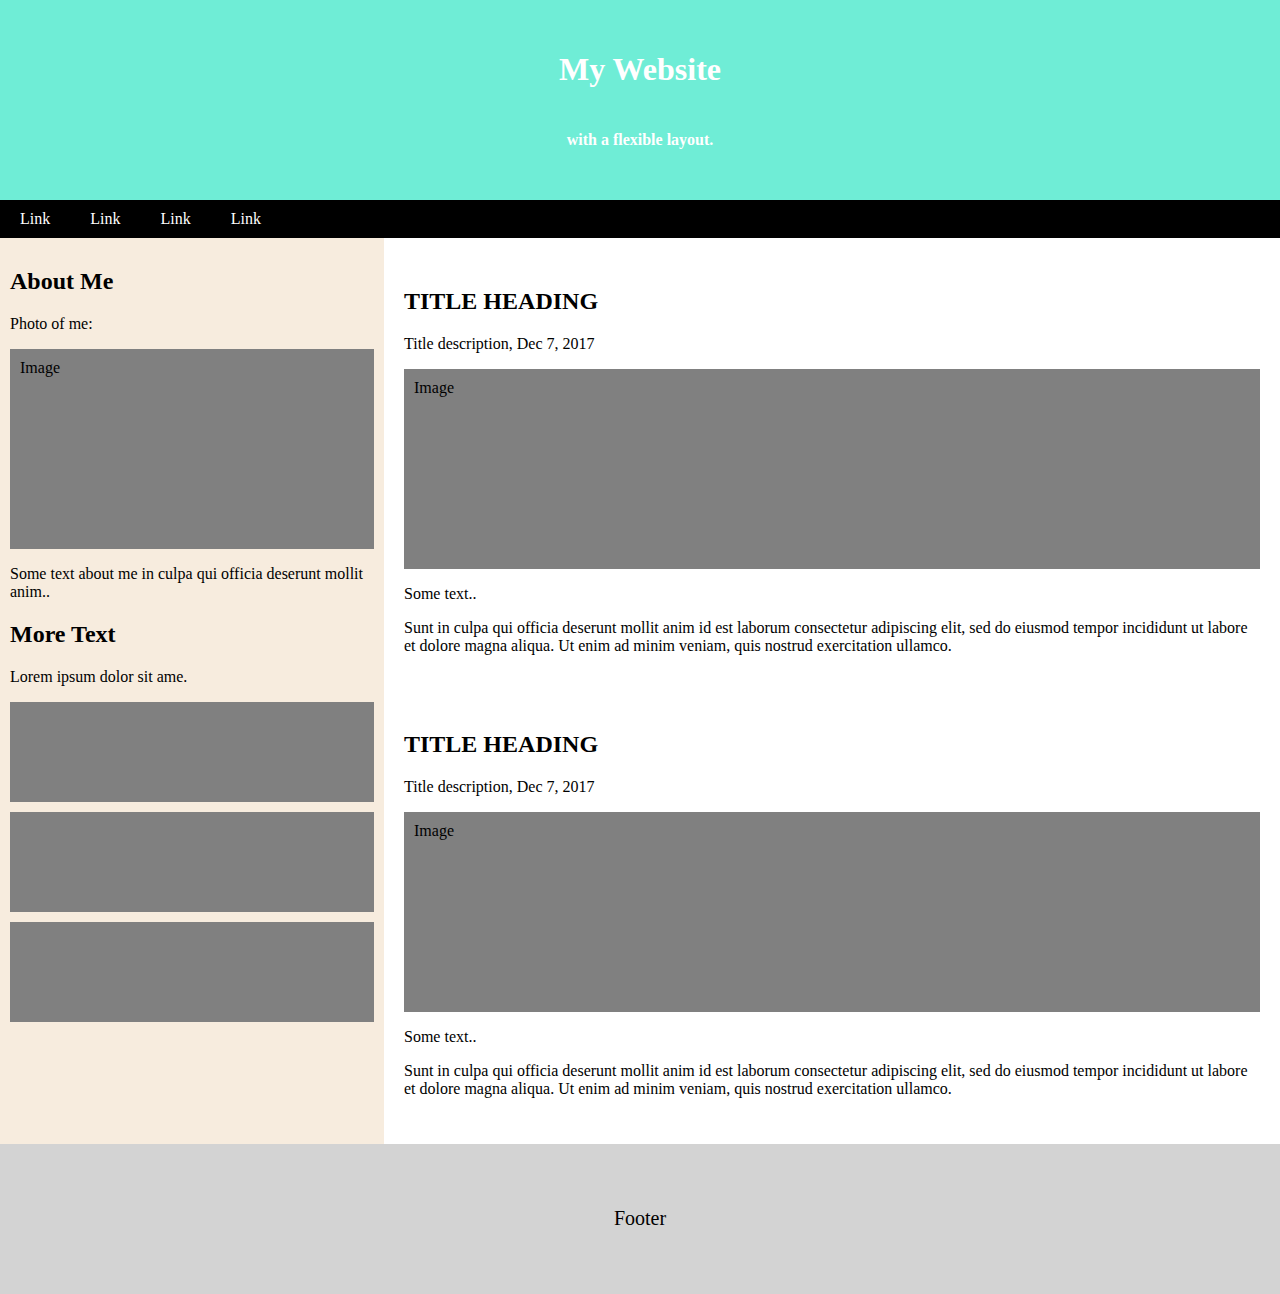
<file: assignment 7/flexResponsive.html>
<!DOCTYPE html>
<html lang="en">
<head>
    <meta charset="UTF-8">
    <meta http-equiv="X-UA-Compatible" content="IE=edge">
    <meta name="viewport" content="width=device-width, initial-scale=1.0">
    <link rel="stylesheet" href="styleFlexResponsive.css">
    <title>Document</title>
</head>
<body>
    <!-- <div class="row">
        <div class="column">
            <div class="child">1</div>
            <div class="child">2</div>
            <div class="child">3</div>
            <div class="child">4</div>
            <div class="child">5</div>
            <div class="child">6</div>
            <div class="child">7</div>
            <div class="child">8</div>
        </div>
        <div class="column">
            <div class="child">1</div>
            <div class="child">2</div>
            <div class="child">3</div>
            <div class="child">4</div>
            <div class="child">5</div>
            <div class="child">6</div>
            <div class="child">7</div>
            <div class="child">8</div>
        </div>
        <div class="column">
            <div class="child">1</div>
            <div class="child">2</div>
            <div class="child">3</div>
            <div class="child">4</div>
            <div class="child">5</div>
            <div class="child">6</div>
            <div class="child">7</div>
            <div class="child">8</div>
        </div>
        <div class="column">
            <div class="child">1</div>
            <div class="child">2</div>
            <div class="child">3</div>
            <div class="child">4</div>
            <div class="child">5</div>
            <div class="child">6</div>
            <div class="child">7</div>
            <div class="child">8</div>
        </div>
    </div> -->

    <div class="header">
        <h1>My Website</h1>
        <h4>with a flexible layout.</h4>
    </div>
    <div class="menu">
        <div class="link">Link</div>
        <div class="link">Link</div>
        <div class="link">Link</div>
        <div class="link">Link</div>
    </div>
    <div class="main">
        <div class="about">
            <h2>About Me</h2>
            <p>Photo of me: </p>
            <div class="img">Image</div>
            <p>Some text about me in culpa qui officia deserunt mollit anim..</p>
            <h2>More Text</h2>
            <p>Lorem ipsum dolor sit ame.</p>
            <div class="imgSmall"></div>
            <div class="imgSmall"></div>
            <div class="imgSmall"></div>
        </div>
        <div class="content">
            <div class="card">
                <h2>TITLE HEADING</h2>
                <p>Title description, Dec 7, 2017</p>
                <div class="img">Image</div>
                <p>Some text..</p>
                <p>Sunt in culpa qui officia deserunt mollit anim id est laborum consectetur adipiscing elit, sed do eiusmod tempor incididunt ut labore et dolore magna aliqua. Ut enim ad minim veniam, quis nostrud exercitation ullamco.</p>
            </div>
            <div class="card">
                <h2>TITLE HEADING</h2>
                <p>Title description, Dec 7, 2017</p>
                <div class="img">Image</div>
                <p>Some text..</p>
                <p>Sunt in culpa qui officia deserunt mollit anim id est laborum consectetur adipiscing elit, sed do eiusmod tempor incididunt ut labore et dolore magna aliqua. Ut enim ad minim veniam, quis nostrud exercitation ullamco.</p>
            </div>
        </div>
    </div>
    <div class="footer">
        Footer
    </div>
</body>
</html>
</file>
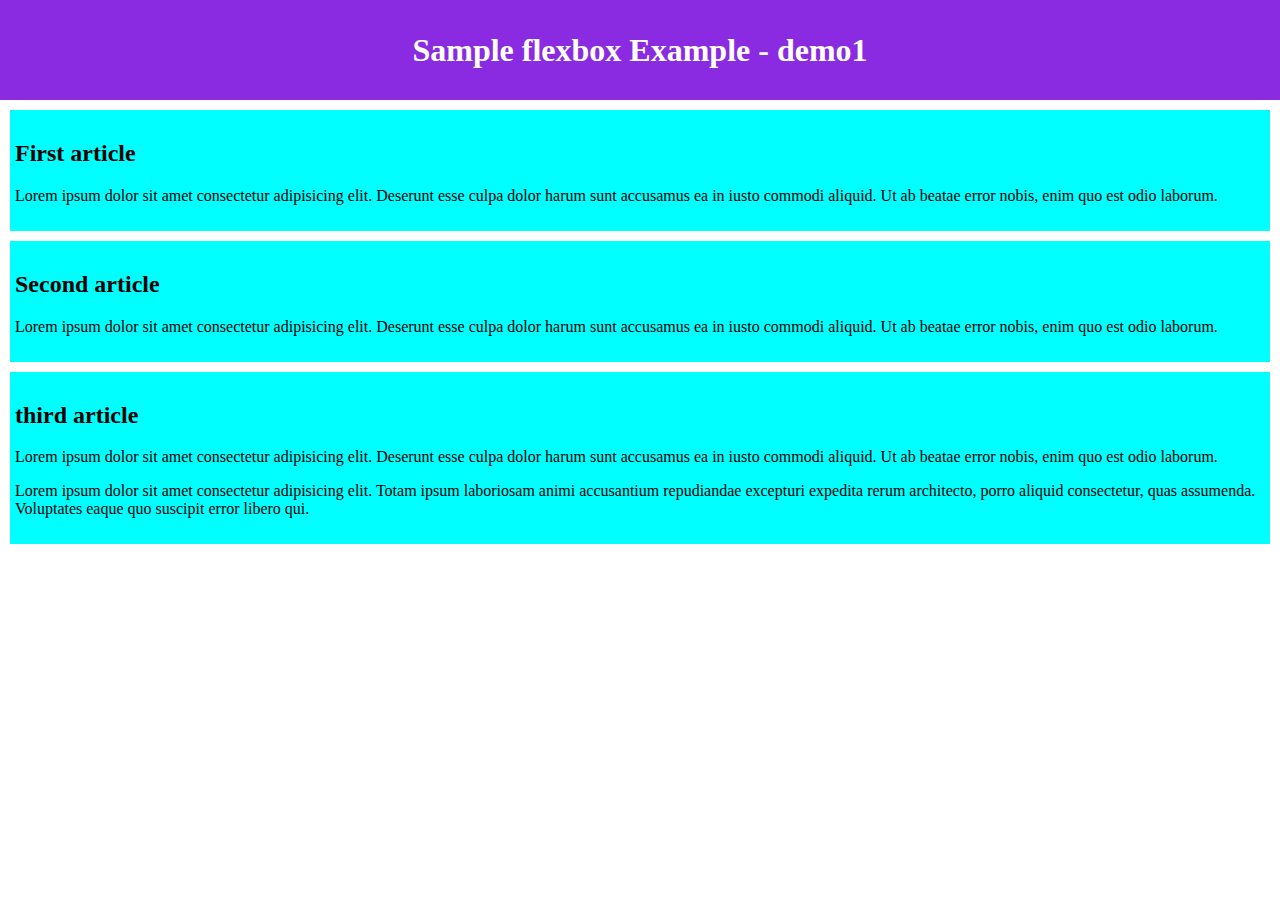
<file: assignment 8/demo1.html>
<!DOCTYPE html>
<html lang="en">
<head>
    <meta charset="UTF-8">
    <meta http-equiv="X-UA-Compatible" content="IE=edge">
    <meta name="viewport" content="width=device-width, initial-scale=1.0">
    <link rel="stylesheet" href="./demo1.css">
    <title>Demo 1</title>
</head>
<body>
    <div class="container">
        <div class="header">
            <h1>Sample flexbox Example - demo1</h1>
        </div>
        <div class="content">
            <div class="article">
                <h2 class="articleHead">First article</h2>
                <p class="articleContent">Lorem ipsum dolor sit amet consectetur adipisicing elit. Deserunt esse culpa dolor harum sunt accusamus ea in iusto commodi aliquid. Ut ab beatae error nobis, enim quo est odio laborum.</p>
            </div>
            <div class="article">
                <h2 class="articleHead">Second article</h2>
                <p class="articleContent">Lorem ipsum dolor sit amet consectetur adipisicing elit. Deserunt esse culpa dolor harum sunt accusamus ea in iusto commodi aliquid. Ut ab beatae error nobis, enim quo est odio laborum.</p>
            </div>
            <div class="article">
                <h2 class="articleHead">third article</h2>
                <p class="articleContent">Lorem ipsum dolor sit amet consectetur adipisicing elit. Deserunt esse culpa dolor harum sunt accusamus ea in iusto commodi aliquid. Ut ab beatae error nobis, enim quo est odio laborum.</p>
                <p class="articleContent">Lorem ipsum dolor sit amet consectetur adipisicing elit. Totam ipsum laboriosam animi accusantium repudiandae excepturi expedita rerum architecto, porro aliquid consectetur, quas assumenda. Voluptates eaque quo suscipit error libero qui.</p>
            </div>
        </div>
    </div>
</body>
</html>
</file>
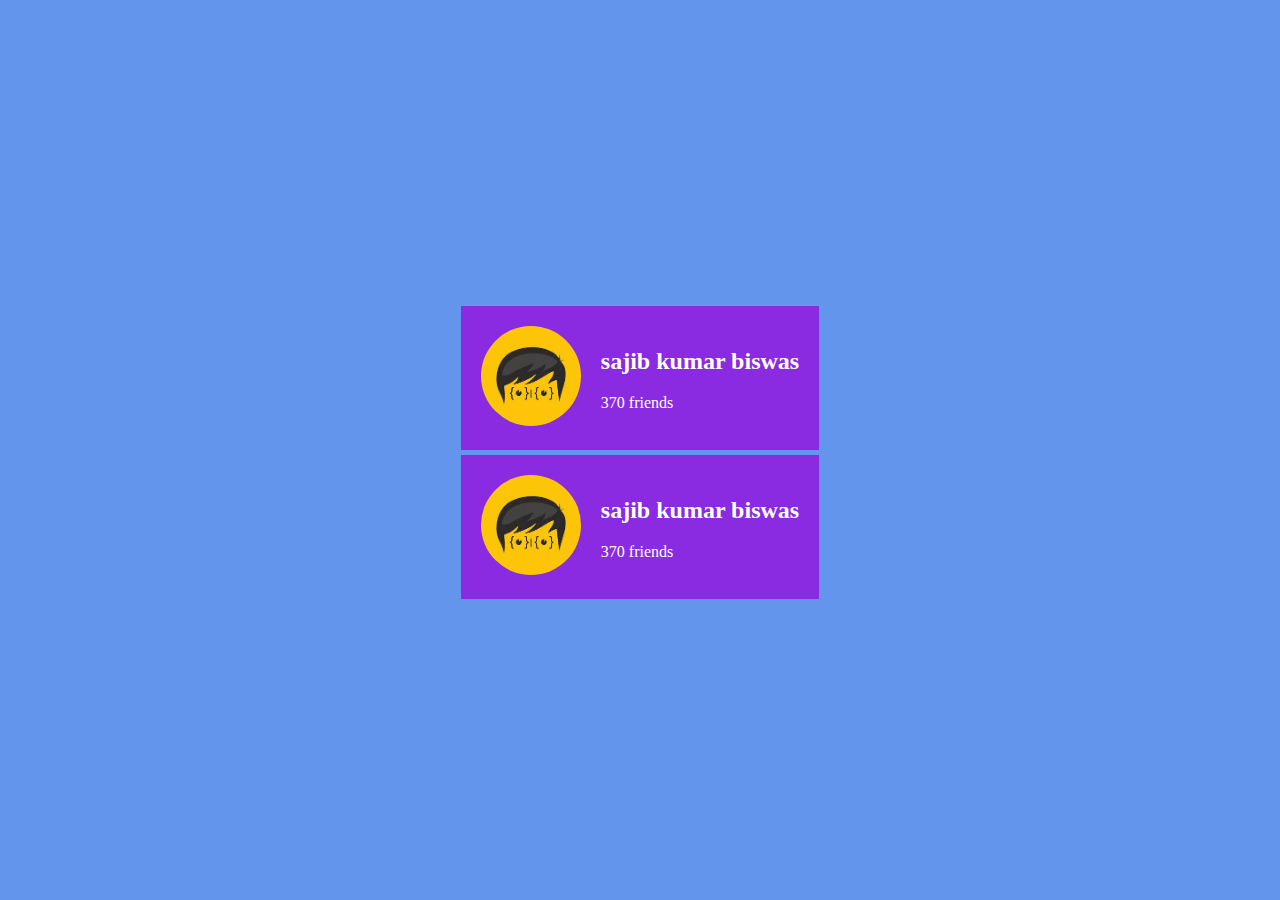
<file: assignment 8/demo2.html>
<!DOCTYPE html>
<html lang="en">
<head>
    <meta charset="UTF-8">
    <meta http-equiv="X-UA-Compatible" content="IE=edge">
    <meta name="viewport" content="width=device-width, initial-scale=1.0">
    <link rel="stylesheet" href="demo2.css">
    <title>Demo 2</title>
</head>
<body>
    <div class="container">
        <div class="profile">
            <div class="imgContainer">
                <img src="./sajib.jpg" alt="" class="profileImg">
            </div>
            <div class="info">
                <h2>sajib kumar biswas</h2>
                <p>370 friends</p>
            </div>
        </div>
        <div class="profile">
            <div class="imgContainer">
                <img src="./sajib.jpg" alt="" class="profileImg">
            </div>
            <div class="info">
                <h2>sajib kumar biswas</h2>
                <p>370 friends</p>
            </div>
        </div>
    </div>
</body>
</html>
</file>
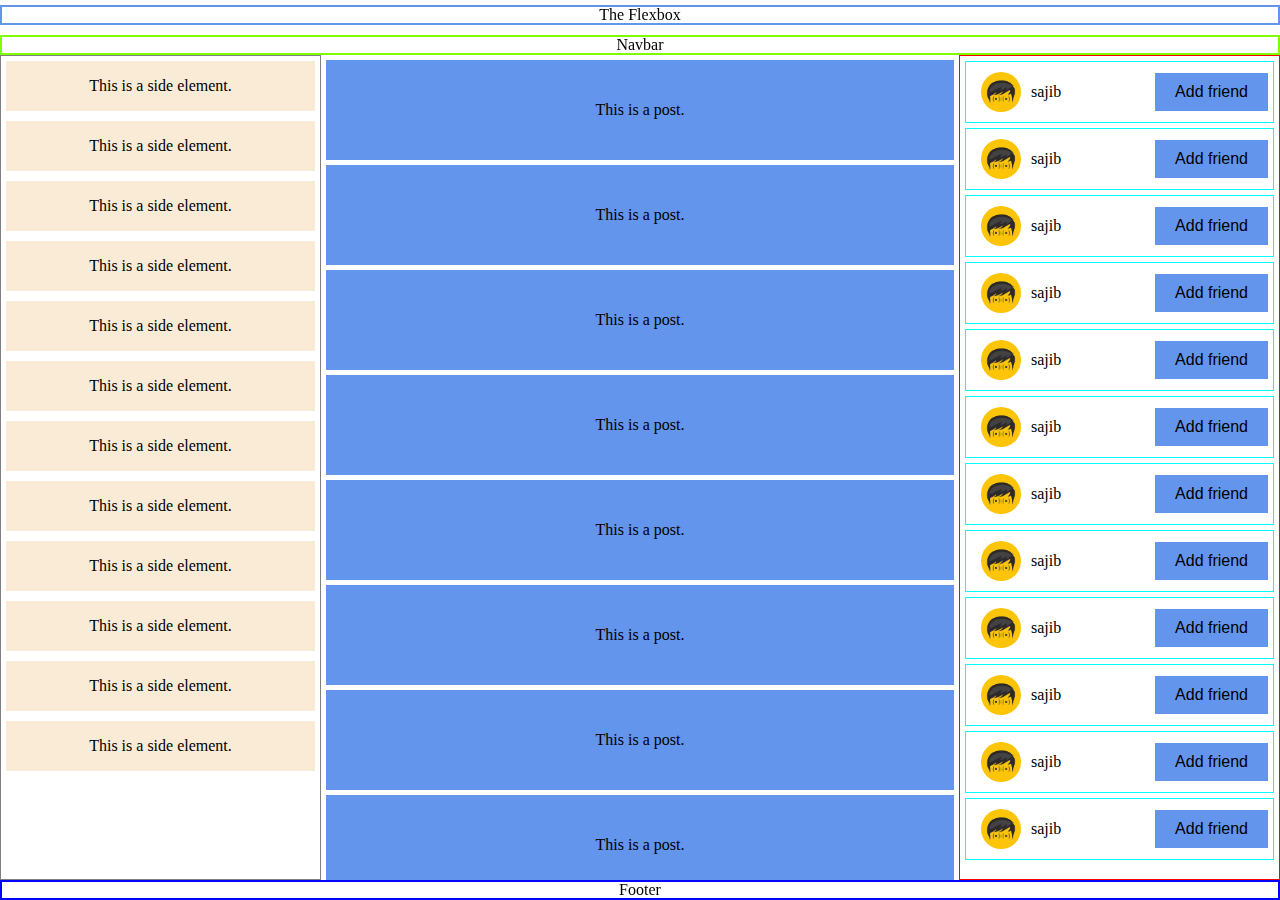
<file: assignment 8/demo3.html>
<!DOCTYPE html>
<html lang="en">
<head>
    <meta charset="UTF-8">
    <meta http-equiv="X-UA-Compatible" content="IE=edge">
    <meta name="viewport" content="width=device-width, initial-scale=1.0">
    <link rel="stylesheet" href="demo3.css">
    <title>Demo 3</title>
</head>
<body>
    <div class="header">The Flexbox</div>
    <div class="navbar">Navbar</div>
    <div class="container">
        <div class="left">
            <div class="sideElement">
                <p>This is a side element.</p>
            </div>
            <div class="sideElement">
                <p>This is a side element.</p>
            </div>
            <div class="sideElement">
                <p>This is a side element.</p>
            </div>
            <div class="sideElement">
                <p>This is a side element.</p>
            </div>
            <div class="sideElement">
                <p>This is a side element.</p>
            </div>
            <div class="sideElement">
                <p>This is a side element.</p>
            </div>
            <div class="sideElement">
                <p>This is a side element.</p>
            </div>
            <div class="sideElement">
                <p>This is a side element.</p>
            </div>
            <div class="sideElement">
                <p>This is a side element.</p>
            </div>
            <div class="sideElement">
                <p>This is a side element.</p>
            </div>
            <div class="sideElement">
                <p>This is a side element.</p>
            </div>
            <div class="sideElement">
                <p>This is a side element.</p>
            </div>
        </div>
        <div class="middle">
            <div class="post">
                <p>This is a post.</p>
            </div>
            <div class="post">
                <p>This is a post.</p>
            </div>
            <div class="post">
                <p>This is a post.</p>
            </div>
            <div class="post">
                <p>This is a post.</p>
            </div>
            <div class="post">
                <p>This is a post.</p>
            </div>
            <div class="post">
                <p>This is a post.</p>
            </div>
            <div class="post">
                <p>This is a post.</p>
            </div>
            <div class="post">
                <p>This is a post.</p>
            </div>
            <div class="post">
                <p>This is a post.</p>
            </div>
            <div class="post">
                <p>This is a post.</p>
            </div>
            <div class="post">
                <p>This is a post.</p>
            </div>
            <div class="post">
                <p>This is a post.</p>
            </div>
        </div>
        <div class="right">
            <div class="profile">
                <div class="imgContainer">
                    <img src="./sajib.jpg" alt="" class="profileImg">
                    <p>sajib</p>
                </div>
                <button class="add">Add friend</button>
            </div>
            <div class="profile">
                <div class="imgContainer">
                    <img src="./sajib.jpg" alt="" class="profileImg">
                    <p>sajib</p>
                </div>
                <button class="add">Add friend</button>
            </div>
            <div class="profile">
                <div class="imgContainer">
                    <img src="./sajib.jpg" alt="" class="profileImg">
                    <p>sajib</p>
                </div>
                <button class="add">Add friend</button>
            </div>
            <div class="profile">
                <div class="imgContainer">
                    <img src="./sajib.jpg" alt="" class="profileImg">
                    <p>sajib</p>
                </div>
                <button class="add">Add friend</button>
            </div>
            <div class="profile">
                <div class="imgContainer">
                    <img src="./sajib.jpg" alt="" class="profileImg">
                    <p>sajib</p>
                </div>
                <button class="add">Add friend</button>
            </div>
            <div class="profile">
                <div class="imgContainer">
                    <img src="./sajib.jpg" alt="" class="profileImg">
                    <p>sajib</p>
                </div>
                <button class="add">Add friend</button>
            </div>
            <div class="profile">
                <div class="imgContainer">
                    <img src="./sajib.jpg" alt="" class="profileImg">
                    <p>sajib</p>
                </div>
                <button class="add">Add friend</button>
            </div>
            <div class="profile">
                <div class="imgContainer">
                    <img src="./sajib.jpg" alt="" class="profileImg">
                    <p>sajib</p>
                </div>
                <button class="add">Add friend</button>
            </div>
            <div class="profile">
                <div class="imgContainer">
                    <img src="./sajib.jpg" alt="" class="profileImg">
                    <p>sajib</p>
                </div>
                <button class="add">Add friend</button>
            </div>
            <div class="profile">
                <div class="imgContainer">
                    <img src="./sajib.jpg" alt="" class="profileImg">
                    <p>sajib</p>
                </div>
                <button class="add">Add friend</button>
            </div>
            <div class="profile">
                <div class="imgContainer">
                    <img src="./sajib.jpg" alt="" class="profileImg">
                    <p>sajib</p>
                </div>
                <button class="add">Add friend</button>
            </div>
            <div class="profile">
                <div class="imgContainer">
                    <img src="./sajib.jpg" alt="" class="profileImg">
                    <p>sajib</p>
                </div>
                <button class="add">Add friend</button>
            </div>
        </div>
    </div>
    <div class="footer">Footer</div>
</body>
</html>
</file>
<file: assignment 10/style.css>
* {
    margin: 0;
    padding: 0;
    list-style: none;
    text-decoration: none;
    box-sizing: border-box;
}

/* nav start */

nav {
    position: fixed;
    z-index: 1;
    width: 100%;
    height: 5rem;
    background-color: burlywood;
}

.navbody {
    width: 80%;
    height: 100%;
    margin: 0 auto;
    display: flex;
    justify-content: space-between;
}

.logo {
    margin-left: 2rem;
    height: 100%;
    display: flex;
    align-items: center;
    justify-content: center;
    color: orangered;
    font-size: 2rem;
}

.navbody ul {
    display: flex;
    height: 100%;
}

.navbody ul li a {
    width: 7rem;
    height: 100%;
    display: flex;
    align-items: center;
    justify-content: center;
}

.navbody ul li a:hover {
    background-color: orangered;
    color: white;
}

/* content container start */

.container {
    width: 100%;
    padding: 0 3rem;
    position: relative;
    top: 5rem;
}

.container>div {
    margin-bottom: 1rem;
}

.imgaeContainer {
    background-color: orangered;
    display: flex;
    flex-direction: column;
    align-items: center;
    justify-content: center;
    padding: 20px;    
}

.imgaeContainer h1 {
    color: white;
    margin-bottom: 10px;
}

.imgaeContainer img {
    height: 10rem;
    width: 10rem;
    border-radius: 50%;
}

#education {
    display: flex;
    flex-direction: column;
    background-image: url('./images/hero_background1.jpg');
    background-attachment: fixed;
    background-repeat: no-repeat;
    background-size: cover;
}

#education h1 {
    text-align: center;
    padding: 1rem;
    background-color:burlywood;
    border-radius: 2rem;
}

#education h2 {
    padding: 1rem;
    width: 100%;
    background-color: orangered;
    color: white;
    border-radius: 2rem;
    text-align: center;
}

#education h3 {
    padding: 0.8rem;
    width: 80%;
    background-color: orange;
    border-radius: 2rem;
    text-align: center;
}

.edu {
    display: flex;
    justify-content: space-between;
    background-color: white;
    padding: 2rem;
    background: transparent;
}

.left {
    flex: 40%;
    display: flex;
    flex-direction: column;
    align-items: center;
    margin-right: 2rem ;
}

.right {
    flex: 60%;
    display: flex;
    flex-direction: column;
    align-items: center;
}

/* skills section */

.expertise {
    background-image: url('./images/hero_background3.jpg');
    background-repeat: no-repeat;
    background-size: cover;
    background-attachment: fixed;
}

#skills h1 {
    text-align: center;
    padding: 1rem;
    background-color:burlywood;
    border-radius: 2rem;
}

table {
    background: transparent;
    width: 100%;
}

tr {
    display: flex;
    margin: 1rem 0;
}

th, td {
    padding: 2rem;
    display: flex;
    align-items: center;
    justify-content: center;
    flex: 1;
    font-size: 2rem;
    border-radius: 2rem;
    margin: .5rem;
}

th {
    background-color: orangered;
}
td {
    background-color: orange;
}
</file>
<file: assignment 4/style.css>
/* global selector */
* {
    font-size: 20px;
}

/* element or tag selector */
h1 {
    background-color: #483838;
    color: white;
    width: 70vw;
    margin: 0 auto;
    text-align: center;
}

/* grouping more than one element using comma */
h2.group1, h3#group2 {
    background-color: #42855B;
    color: white;
    width: 80vw;
    margin: 10px auto 0;
    text-align: center;
}

/* .class1.class2 */
.colored.aligned {
    color: royalblue;
    text-align: center;
}

/* descendents */
.colored .aligned {
    color: #D07000;
    text-align: center;
}

/* direct parent container */
div>a {
    text-decoration: none;
}

div>a:hover {
    font-size: 150%;
    color: royalblue;
}

/* input:hover */
table input:hover {
    height: 30px;
    width: 30vw;    
}

th:nth-child(3) {
    color: blue;
}

table input:focus {
    border: 3px solid gold;
    background-color: green;
    color: white;
}

input:checked {
    height: 50px;
    width: 50px;
}
</file>
<file: assignment 9/style.css>
* {
    margin: 0;
    padding: 0;
    border: none;
    list-style: none;
    text-decoration: none;
}

html {
    font-size: 15px;
    scroll-behavior: smooth;
}

body {
    max-width: 100vw;
}

.container {
    width: 100%;
    height: 100vh;
    display: flex;
}

.sidebar {
    flex: 25%;
    background-color: black;
    color: white;
    height: 100%;
    display: flex;
    flex-direction: column;
}

.sideTop {
    flex: 30%;
    display: flex;
    flex-direction: column;
    align-items: center;
}

.profileImg {
    width: 100px;
    height: 100px;
    border-radius: 50%;
    object-fit: cover;
    border: 5px solid rgb(91, 92, 90);
    margin: 10px;
}

.socialContainer {
    display: flex;
    margin-top: 10px;
}

.socialContainer i {
    background-color: rgb(43, 41, 41);
    width: 30px;
    height: 30px;
    border-radius: 50%;
    display: flex;
    align-items: center;
    justify-content: center;
    margin-right: 10px;    
}

.socialContainer i:hover {
    background-color:rgb(11, 73, 241);
    cursor: pointer;
}

.sideMid {
    padding: 20px;
    flex: 50%;
}

.sideMid>a {
    display: inline-block;
    color: white;
    padding: 10px;
    display: flex;
    align-items: center;
    margin: 10px 0;
}

.sideMid>a:hover {
    background-color:rgb(11, 73, 241);
    cursor: pointer;
}

.sideMid>a .icon {
    font-size: 30px;
    margin-right: 20px;
}

.sideBottom {
    flex: 20%;
    display: flex;
    align-items: center;
    justify-content: center;
}

/* content section */
.content {
    flex: 75%;
    overflow-x: hidden;
    overflow-y: auto;
}

.content>div {
    width: 100%;
    min-height: 100vh;
}
/* main section */
#main {
    background-image: url(./images/hero_background1.jpg);
    background-repeat: no-repeat;
    background-size: cover;
    background-attachment: fixed;
    color: white;
    display: flex;
    flex-direction: column;
    align-items: center;
    justify-content: center;
}

/* common properties */

.common {
    background-color: white;
    padding: 40px 10px;
}

.common h1 {
    color: #1C3879;
    padding: 20px 0px;
}
.common hr {
    width: 5%;
    height: 3px;
    background-color: #277BC0;
}
.common p {
    margin: 10px 0;
    font-size: 1.4rem;
}

/* services section */

#services {

}

.worksContainer {
    display: flex;
    flex-wrap: wrap;
    justify-content: space-between;
}

.work {
    flex: 30%;
    margin: 5px;
}

.work img{
    width: 100%;
    object-fit: cover;
}
</file>
<file: assignment 5/style.css>
body{
    margin: 0;
    padding: 0;
}
.backAttachment {
    border: 2px solid black;
    background-image: url('./images/1.jpeg');
    color: white;
    background-attachment: fixed;
    /* background-attachment: scroll; */
}

.backColor {
    background-color: blueviolet;
    color: white;
}

.linearGradient {
    height: 200px;
}

.grad1 {
    /* default : 0deg to 180deg = top to bottom and receive two colors*/
    background-image: linear-gradient(#472D2D, #A77979);
}

.grad2 {
    background-image: linear-gradient(45deg, #483838, #D2D79F);
}

.grad3 {
    background-image: linear-gradient(135deg, #B9FFF8, #6FEDD6, #FF9551, #FF4A4A);
}

.grad4 {
    background-image: linear-gradient(-180deg, #B9FFF8, #6FEDD6, #FF9551, #FF4A4A);
}


/* background position and repeat property */
.backPosition {
    background-image: url(./images/2.jpeg);
    text-align: center;
    background-position: center center; 
    background-attachment: fixed;
    background-repeat: no-repeat;
    border: 2px solid;
}

.backSizeContain {
    height: 200px;
    border: 2px solid;
    background-image: url('./images/4.jpeg');
    background-size: contain;
    /* keeps its aspect ratio and contained in the container and then to cover the whole container , it repeat its self as many time it needs */
}

.backSizeCover {
    height: 200px;
    margin-top: 10px;
    border: 2px solid;
    background-image: url('./images/4.jpeg');
    background-size: cover;
    /* use single image and always covers the whole container */
}

.backSizeCover2{
    height: 1000px;
    margin-top: 10px;
    border: 2px solid;
    background-image: url('./images/4.jpeg');
    background-size: cover;
    /* use single image and keeps its aspect ratio and increase/decrease as required */
}
</file>
<file: assignment 5/style1.css>
/* html {
    font-size: 16px;
} */

.text {
    font-family: 'Montserrat', sans-serif;
    color: #781C68;
    font-size: 150%;
    /* font-size: 1.5rem; */
    font-weight: 500;
    line-height: 1.6;
    letter-spacing: 0.1em;
    text-align: center;
    text-shadow: 2px 2px 0.2em royalblue;
    text-transform: uppercase;
}
</file>
<file: assignment 6/style.css>
body {
    padding: 0;
    margin: 0;
}

/* nearest positioned ancestor for child2 */
.parent1 {
    height: 200px;
    background-color: blueviolet;
    position: relative;
}

/* positioned relative */
.child1 {
    background-color: brown;
    height: 100px;
    width: 300px;
    text-align: center;
    position: relative;
    bottom: 10px;
    left: -20px;
}

/* positioned absolute */
.child2 {
    background-color: burlywood;
    height: 50px;
    position: absolute;
    right: 0;
    bottom: 0;
}



/* nearest positioned ancestor for child22 */
.parent2 {
    height: 200px;
    background-color: blueviolet;
    margin: 20px;
}

.child21 {
    height: 100px;
    background-color: brown;
    position: relative;
}

.child22 {
    height: 50px;
    background-color: burlywood;
    position: absolute;
    right: 0;
    bottom: -25px;
}


/* z-index */

.parent3 {
    padding: 20px;
    background-color: blueviolet;
}

.sibling1, .sibling2, .sibling3 {
    height: 200px;
    position: relative;
    width: 80%;
}
.sibling1 {
    background-color: aliceblue;
}

.sibling2 {
    background-color:antiquewhite;
    left: 20px;
    top: -20px;
    z-index: 1;
}
.sibling3 {
    background-color:aqua;
    left: 40px;
    top: -40px;
}

.sibling11, .sibling12, .sibling21, .sibling22, .sibling31, .sibling32 {
    height: 50px;
    position: absolute;
}
.sibling11 {
    background-color: chartreuse;
    z-index: 1;
    left: 20px;
}
.sibling12 {
    background-color:chocolate;
}
.sibling21 {
    background-color: coral;
    z-index: 1;
    left: 20px;
}
.sibling22 {
    background-color:cornflowerblue;
}
.sibling31 {
    background-color: cornsilk;
    z-index: 1;
    left: 20px;
}
.sibling32 {
    background-color:crimson;
}
</file>
<file: assignment 7/style1.css>
/* flex-direction : row*/
.flex-container {
    background-color: darkblue;
    padding: 10px;
    display: flex;
}

/* flex-direction : column*/
.flex-container1 {
    background-color: darkblue;
    padding: 10px;
    display: flex;
    margin-top: 20px;
    flex-direction: column;
}

/* grouping & direct descendent */
.container2>div, .container1>div, .flex-container1>div, .flex-container>div {
    background-color: white;
    padding: 20px;
    margin: 10px;
    color: black;
}

/* flex-wrap and nowrap */

.container1,.container2 {
    padding: 10px;
    background-color: blueviolet;
    display: flex;
    margin-top: 20px;
    flex-wrap: wrap;
    height: 200px;
}

/* align-content property vertically align flex-line */
.container1 {
    align-content: space-between;
}

.container2 {
    /* justify-content: center; */
    /* justify-content: flex-start; */ /* default */
    /* justify-content: flex-end; */
    /* justify-content: space-between; */
    /* justify-content: space-around; */
    justify-content: space-evenly;

    /* align-items: baseline; */
    /* align-items: flex-start; */
    /* align-items: flex-end; */
    /* align-items: stretch; */  /* default */
    align-items: center;
}
</file>
<file: assignment 7/styleFlexboxItems.css>
/* flex items property */
.container1 {
    padding: 10px;
    background-color: aliceblue;
    display: flex;
    justify-content: center;
    align-items: center;
    height: 200px;
}

.container1>div {
    padding: 20px;
    background-color:darkcyan;
    color: white;
    margin: 0 10px;
}

.div11 {
    align-self: flex-start;
}

.container2 {
    padding: 10px;
    background-color: aliceblue;
    display: flex;
    height: 200px;
}

.container2>div{
    padding: 20px;
    background-color:darkcyan;
    color: white;
    /* margin: 0 10px; */
    flex-grow: 1;
    display: flex;
    align-items: center;
    justify-content: center;
}
.container2>div:hover {
    flex-grow: 4;
}
</file>
<file: assignment 7/styleFlexResponsive.css>
/* .row {
    display: flex;
    flex-wrap: wrap;
}

.column {
    flex: 25%;
    max-width: 25%;
}

@media (max-width: 800px) {
    .column {
        flex: 50%;
        max-width: 50%;
    }
}

@media (max-width: 600px) {
    .column {
        flex: 100%;
        max-width: 100%;
    }
}

.child {
    height: 200px;
    background-color: brown;
    margin: 5px;
    color: white;
    display: flex;
    align-items: center;
    justify-content: center;
} */
* {
    box-sizing: border-box;
}
body {
    margin: 0;
    padding: 0;
}

.header {
    background-color: #6FEDD6;
    color: white;
    height: 200px;
    display: flex;
    flex-direction: column;
    align-items: center;
    justify-content: center;
}

.menu {
    background-color: black;
    color: white;
    display: flex;
    flex-wrap: wrap;
}

.menu>.link{
    padding: 10px 20px;
}
.menu>.link:hover {
    background-color: white;
    color: black;
}

@media (max-width: 600px) {
    .link {
        flex: 100%;
    }
}

.main {
    display: flex;
    flex-wrap: wrap;
}
.about {
    flex: 30%;
    background-color: #F7ECDE;
    padding: 10px;
}

@media (max-width: 800px) {
    .about {
        flex: 100%;
    }
    .content {
        flex: 100%;
    }
}

.img {
    width: 100%;
    padding: 10px;
    height: 200px;
    background-color: gray;
}

.imgSmall {
    width: 100%;
    padding: 10px;
    height: 100px;
    background-color: gray;
    margin-top: 10px;
}

.content {
    flex: 70%;
    background-color: white;
    padding: 10px;
}

.card {
    padding: 20px 10px;
}

.footer {
    height: 150px;
    font-size: 20px;
    font-weight: 500;
    display: flex;
    align-items: center;
    justify-content: center;
    background-color: lightgray;
}
</file>
<file: assignment 8/demo1.css>
body{
    padding: 0;
    margin: 0;
}

.header {
    display: flex;
    height: 100px;
    align-items: center;
    justify-content: center;
    background-color: blueviolet;
    color: white;
}

.article {
    margin: 10px;
    background-color: aqua;
    padding: 10px 5px;
}
</file>
<file: assignment 8/demo2.css>
body {
    margin: 0;
    padding: 0;
}
.container {
    display: flex;
    height: 100vh;
    width: 100vw;
    flex-direction: column;
    align-items: center;
    justify-content: center;
    background-color:cornflowerblue
}
.profile {
    display: flex;
    align-items: center;
    padding: 20px;
    background-color: blueviolet;
    color: white;
    margin-top: 5px;
}
.imgContainer{
    margin-right: 20px;
}
.profileImg {
    width: 100px;
    height: 100px;
    border-radius: 50%;
    object-fit: cover;
}
</file>
<file: assignment 8/demo3.css>
* {
    box-sizing: border-box;
}
body {
    margin: 0;
    padding: 0;
}

.header {
    display: flex;
    align-items: center;
    justify-content: center;
    width: 100vw;
    height: 20px;
    border: 2px solid cornflowerblue;
    position: fixed;
    top: 5px
}

.navbar {
    display: flex;
    align-items: center;
    justify-content: center;
    width: 100vw;
    height: 20px;
    border: 2px solid chartreuse;
    position: fixed;
    top: 35px;
}

.container {
    display: flex;
    position: relative;
    top: 55px;
    width: 100vw;
    height: calc(100vh - 75px);
}

.left{
    flex: 1;
    border: 1px solid gray;
    overflow-y: auto;
    display: flex;
    flex-direction: column;
}

.sideElement {
    background-color: antiquewhite;
    height: 50px;
    display: flex;
    align-items: center;
    justify-content: center;
    margin: 5px;
}

.middle {
    flex: 2;
    overflow-y: auto;
}

.post {
    background-color:cornflowerblue;
    height: 100px;
    display: flex;
    align-items: center;
    justify-content: center;
    margin: 5px;
}

.right {
    flex: 1;
    overflow-y: auto;
    border: 1px solid red;
}

.profile {
    display: flex;
    padding: 5px;
    align-items: center;
    justify-content: space-between;
    border: 1px solid cyan;
    margin: 5px;
}

.imgContainer {
    display: flex;
    align-items: center;
}

.profileImg {
    width: 40px;
    height: 40px;
    border-radius: 50%;
    object-fit: cover;
    margin: 0px 10px;
}

.add {
    border: none;
    padding: 10px 20px;
    font-size: 16px;
    background-color: cornflowerblue;
}

.footer {
    display: flex;
    align-items: center;
    justify-content: center;
    width: 100vw;
    height: 20px;
    border: 2px solid blue;
    position: fixed;
    bottom: 0;
}
</file>
